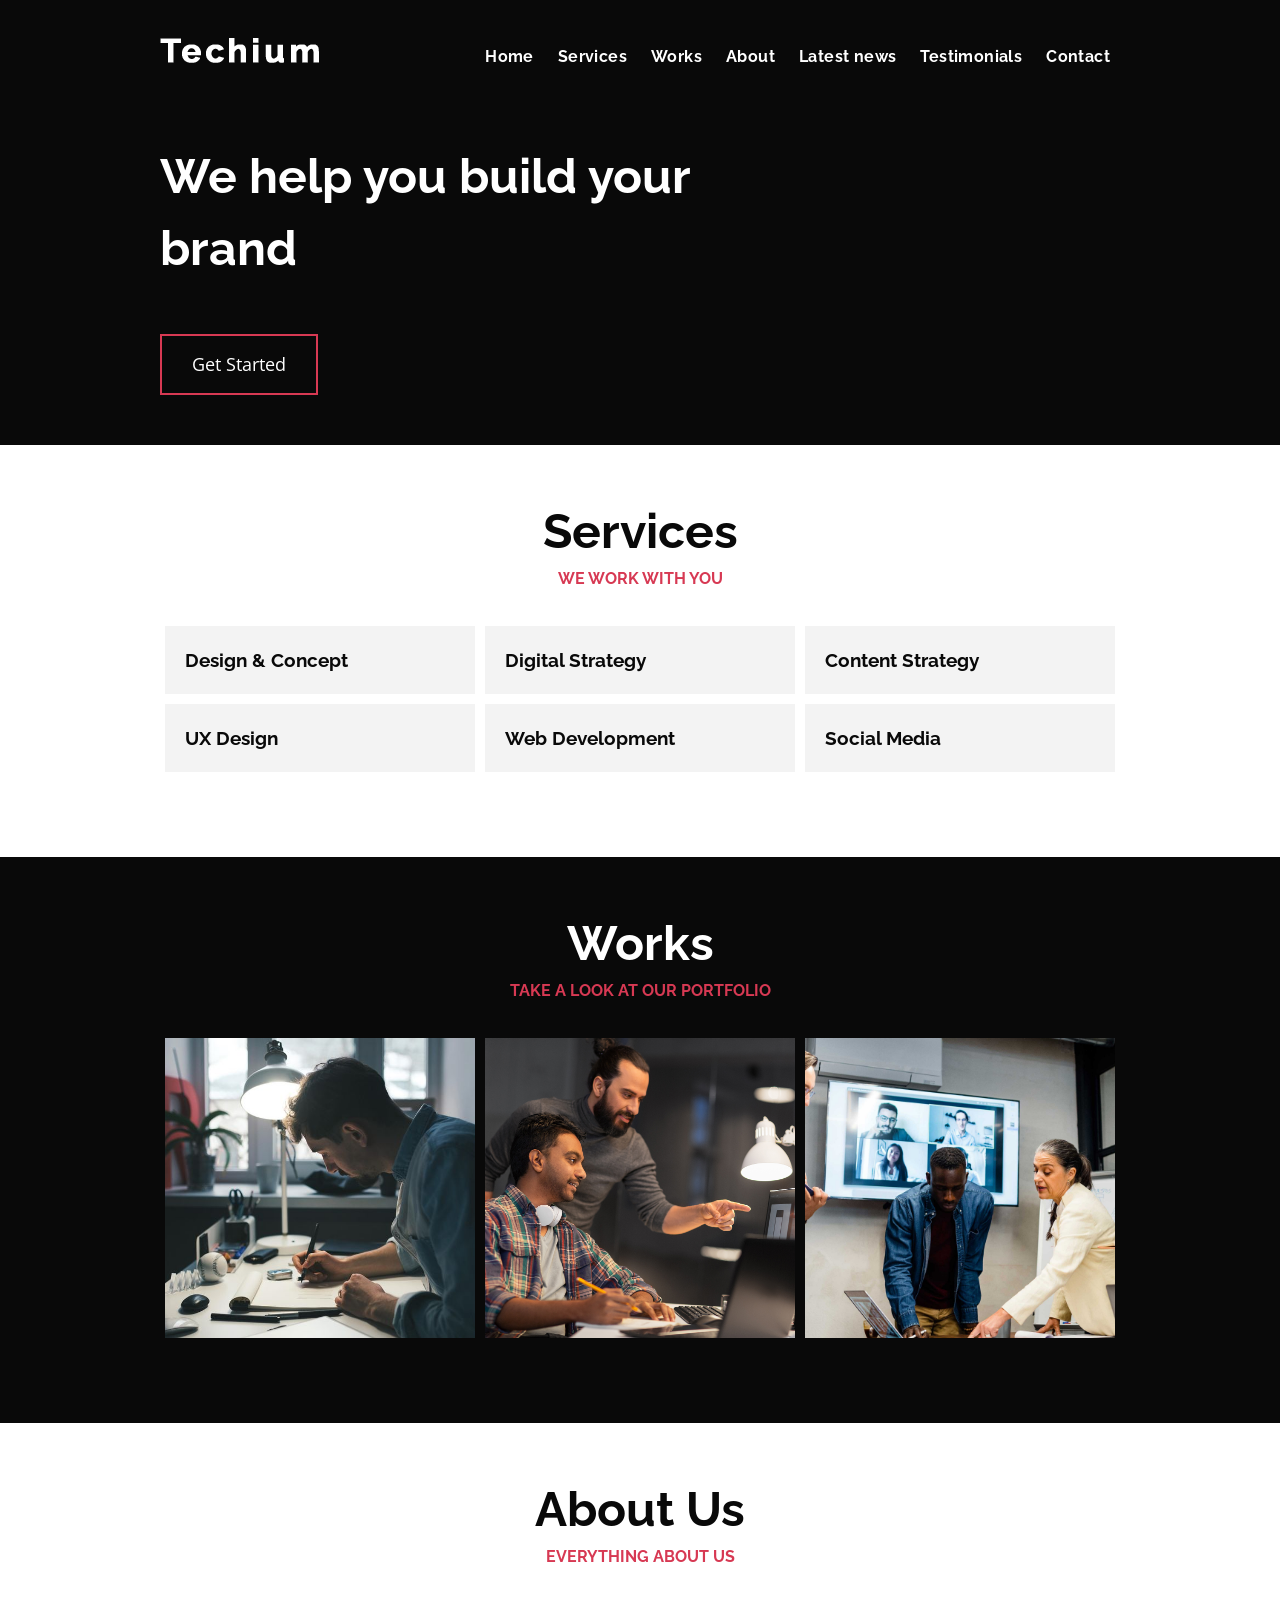
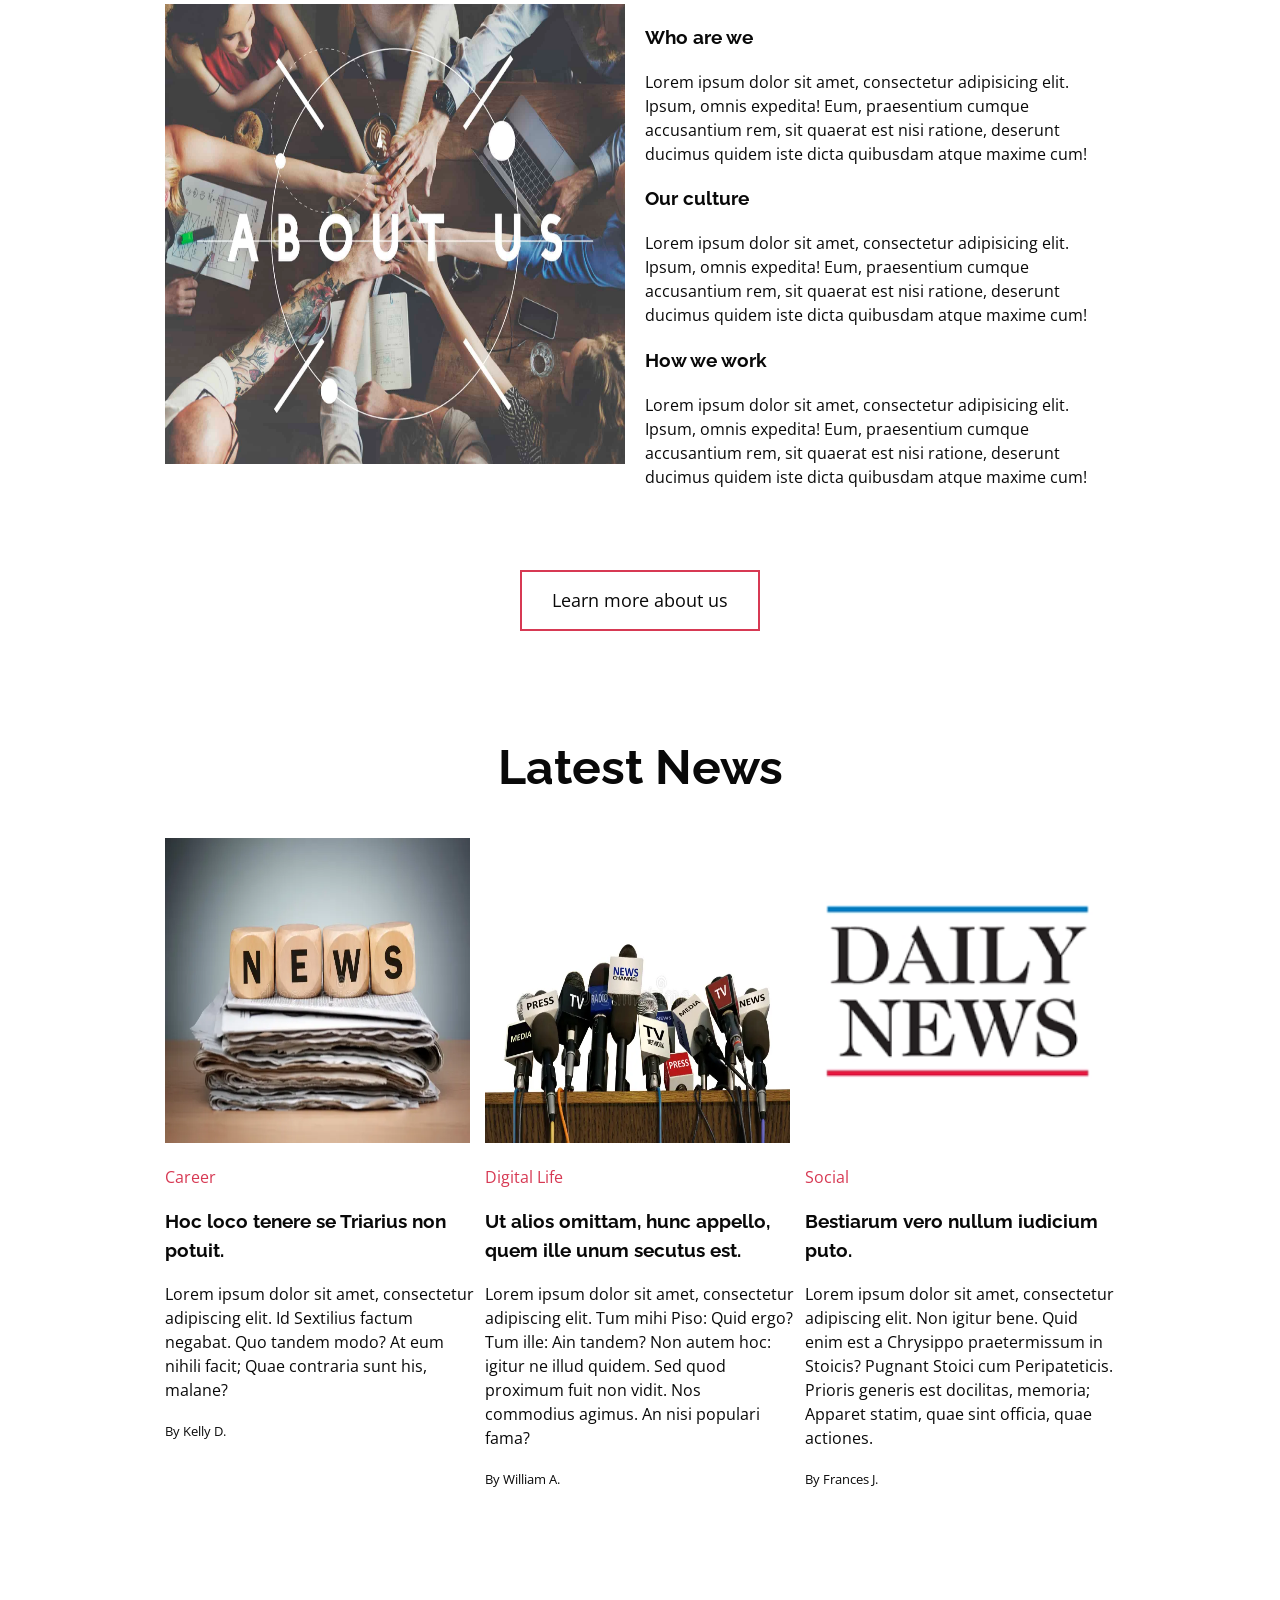
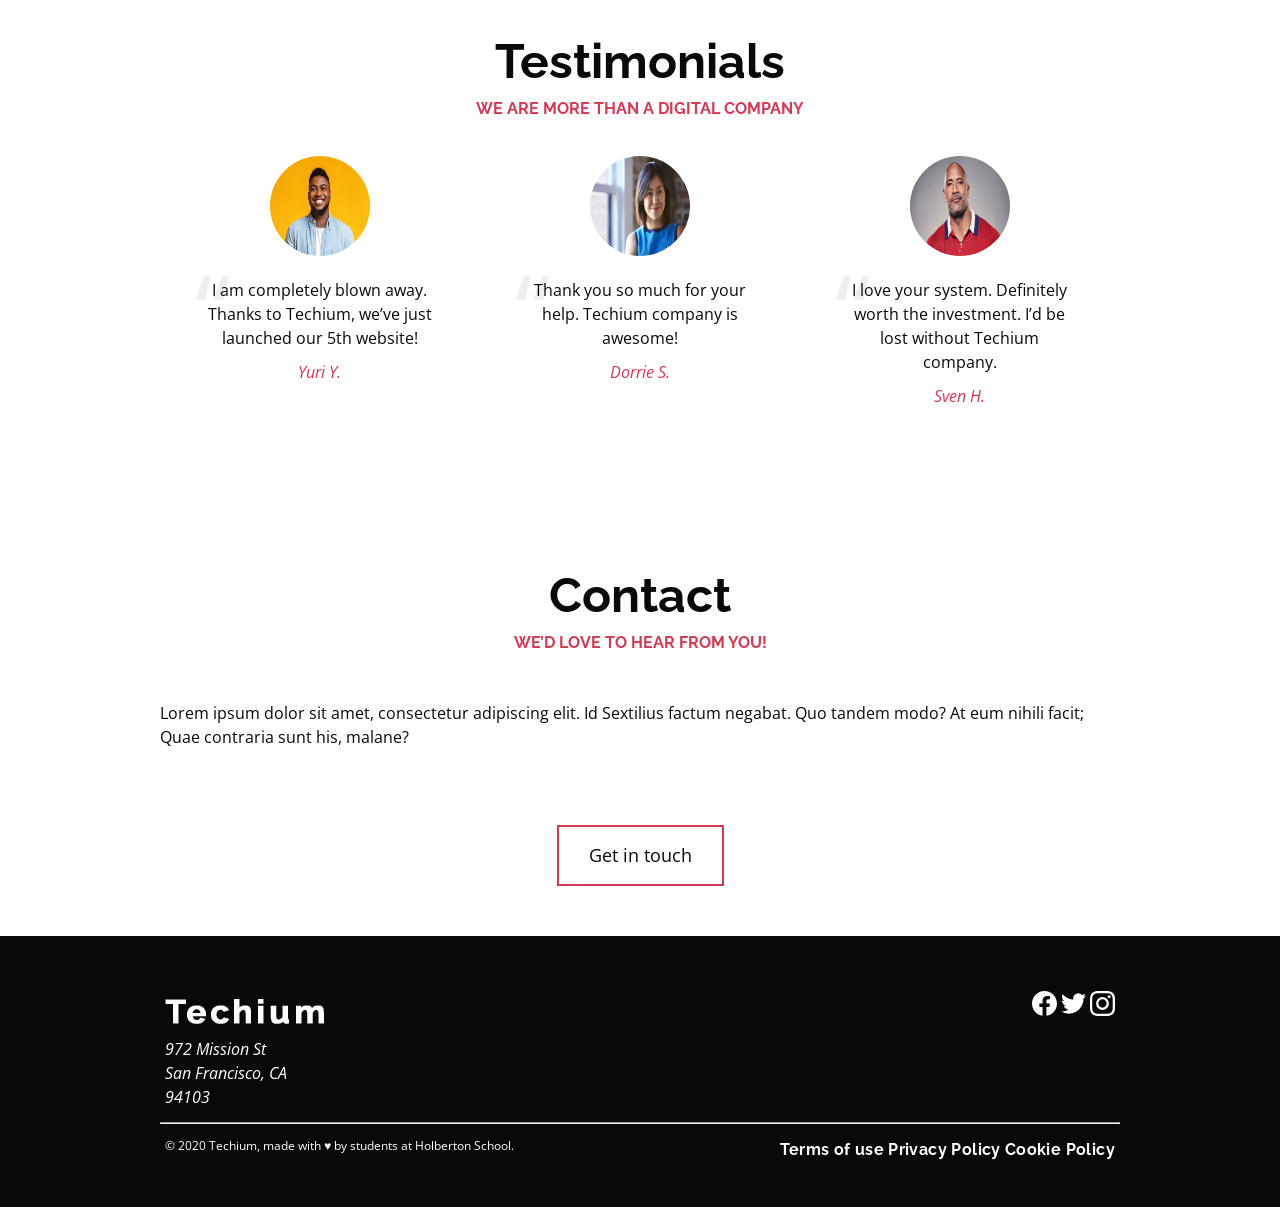
<file: 0x02-CSS_advanced/index.html>
<!DOCTYPE html>
<html lang="en" dir="ltr">
  <head>
    <meta charset="utf-8">
    <meta name="viewport" content="width=device-width, initial-scale=1, viewport-fit=cover">
    <title>Homepage - Techium</title>
    <meta name="description" content="Description of the page less than 150 characters">
    <link rel="icon" type="image/png" href="images/favicon.jpg">
    <link href="https://fonts.googleapis.com/css?family=Open+Sans:400,700|Raleway:700&display=swap" rel="stylesheet">
    <link rel='stylesheet' href='styles/32-style.css'>
  </head>
  <body>
    <!– Header –>
    <header class="header" data-section-theme="dark">
      <div class="container">
        <div class="header-logo">
          <a href="#">
            <img src="images/logo-white.png" alt="Techium logo" width="160" height="40">
          </a>
        </div>
        <nav class="navbar-menu">
          <ul class="nav">
            <li class="nav-item">
              <a href="#" class="nav-link">Home</a>
            </li>
            <li class="nav-item">
              <a href="#services" class="nav-link">Services</a>
            </li>
            <li class="nav-item">
              <a href="#works" class="nav-link">Works</a>
            </li>
            <li class="nav-item">
              <a href="#about" class="nav-link">About</a>
            </li>
            <li class="nav-item">
              <a href="#latest_news" class="nav-link">Latest news</a>
            </li>
            <li class="nav-item">
              <a href="#testimonials" class="nav-link">Testimonials</a>
            </li>
            <li class="nav-item">
              <a href="#contact" class="nav-link">Contact</a>
            </li>
          </ul>
        </nav>
      </div>
    </header>
    <!– Main –>
    <main>
      <h1 class="visually-hidden">Homepage</h1>
      <!– Hero section –>
      <section class="section-hero" data-section-theme="dark">
        <div class="container">
          <div class="section-body">
            <section class="section-inner">
              <h2 class="section-title">We help you build your brand</h2>
              <a href="#" class="button">Get Started</a>
            </section>
          </div>
        </div>
      </section>
      <!– Services section –>
      <section id="services" class="section">
        <div class="container">
          <header class="section-header">
            <h2 class="section-title">Services</h2>
            <p class="section-tagline">We work with you</p>
          </header>
          <div class="section-body">
            <ul class="row">
              <li class="col-1-3">
                <div class="card-services">
                  <h3 class="card-title"><a href="#">Design & Concept</a></h3>
                </div>
              </li>
              <li class="col-1-3">
                <div class="card-services">
                  <h3 class="card-title"><a href="#">Digital Strategy</a></h3>
                </div>
              </li>
              <li class="col-1-3">
                <div class="card-services">
                  <h3 class="card-title"><a href="#">Content Strategy</a></h3>
                </div>
              </li>
            </ul>
            <ul class="row">
              <li class="col-1-3">
                <div class="card-services">
                  <h3 class="card-title"><a href="#">UX Design</a></h3>
                </div>
              </li>
              <li class="col-1-3">
                <div class="card-services">
                  <h3 class="card-title"><a href="#">Web Development</a></h3>
                </div>
              </li>
              <li class="col-1-3">
                <div class="card-services">
                  <h3 class="card-title"><a href="#">Social Media</a></h3>
                </div>
              </li>
            </ul>
          </div>
        </div>
      </section>
      <!– Works section –>
      <section id="works" class="section" data-section-theme="dark">
        <div class="container">
          <header class="section-header">
            <h2 class="section-title">Works</h2>
            <p class="section-tagline">Take a look at our portfolio</p>
          </header>
          <div class="section-body">
            <ul class="row">
              <li class="col-1-3">
                <article class="card-work">
                  <div class="card-outer">
                    <div class="card-image">
                      <img src="images/pic-work-01.jpg" alt="">
                    </div>
                    <div class="card-inner">
                      <h3 class="card-title"><a href="#">Interior Design</a></h3>
                    </div>
                  </div>
                </article>
              </li>
              <li class="col-1-3">
                <article class="card-work">
                  <div class="card-outer">
                    <div class="card-image">
                      <img src="images/pic-work-02.jpg" alt="">
                    </div>
                    <div class="card-inner">
                      <h3 class="card-title"><a href="#">Web Development</a></h3>
                    </div>
                  </div>
                </article>
              </li>
              <li class="col-1-3">
                <article class="card-work">
                  <div class="card-outer">
                    <div class="card-image">
                      <img src="images/pic-work-03.jpg" alt="">
                    </div>
                    <div class="card-inner">
                      <h3 class="card-title"><a href="#">Personal Development</a></h3>
                    </div>
                  </div>
                </article>
              </li>
            </ul>
          </div>
        </div>
      </section>
      <!– About Us section –>
      <section id="about" class="section">
        <div class="container">
          <header class="section-header">
            <h2 class="section-title">About Us</h2>
            <p class="section-tagline">Everything about us</p>
          </header>
          <div class="section-body">
            <div class="row">
              <div class="col-1-2">
                <img src="images/pic-about-01.jpg" alt="" width="460" height="460">
              </div>
              <div class="col-1-2">
                <h3>Who are we</h3>
                <p>Lorem ipsum dolor sit amet, consectetur adipisicing elit. Ipsum, omnis expedita! Eum, praesentium cumque accusantium rem, sit quaerat est nisi ratione, deserunt ducimus quidem iste dicta quibusdam atque maxime cum!</p>
                <h3>Our culture</h3>
                <p>Lorem ipsum dolor sit amet, consectetur adipisicing elit. Ipsum, omnis expedita! Eum, praesentium cumque accusantium rem, sit quaerat est nisi ratione, deserunt ducimus quidem iste dicta quibusdam atque maxime cum!</p>
                <h3>How we work</h3>
                <p>Lorem ipsum dolor sit amet, consectetur adipisicing elit. Ipsum, omnis expedita! Eum, praesentium cumque accusantium rem, sit quaerat est nisi ratione, deserunt ducimus quidem iste dicta quibusdam atque maxime cum!</p>
              </div>
            </div>
          </div>
          <div class="section-footer">
            <a href="#" class="button">Learn more about us</a>
          </div>
        </div>
      </section>
      <!– Latest news section –>
      <section id="latest_news" class="section">
        <div class="container">
          <header class="section-header">
            <h2 class="section-title">Latest News</h2>
          </header>
          <div class="section-body">
            <ul class="row">
              <li class="col-1-3">
                <article class="card-blog">
                  <div>
                    <img src="images/pic-article-01.jpg" alt="" width="305" height="305">
                  </div>
                  <p class="card-category">Career</p>
                  <h3><a href="#">Hoc loco tenere se Triarius non potuit.</a></h3>
                  <p>Lorem ipsum dolor sit amet, consectetur adipiscing elit. Id Sextilius factum negabat. Quo tandem modo? At eum nihili facit; Quae contraria sunt his, malane?</p>
                  <small>By Kelly D.</small>
                </article>
              </li>
              <li class="col-1-3">
                <article class="card-blog">
                  <div>
                    <img src="images/pic-article-02.jpg" alt="" width="305" height="305">
                  </div>
                  <p class="card-category">Digital Life</p>
                  <h3><a href="#">Ut alios omittam, hunc appello, quem ille unum secutus est.</a></h3>
                  <p>Lorem ipsum dolor sit amet, consectetur adipiscing elit. Tum mihi Piso: Quid ergo? Tum ille: Ain tandem? Non autem hoc: igitur ne illud quidem. Sed quod proximum fuit non vidit. Nos commodius agimus. An nisi populari fama?</p>
                  <small>By William A.</small>
                </article>
              </li>
              <li class="col-1-3">
                <article class="card-blog">
                  <div>
                    <img src="images/pic-article-03.jpg" alt="" width="305" height="305">
                  </div>
                  <p class="card-category">Social</p>
                  <h3><a href="#">Bestiarum vero nullum iudicium puto.</a></h3>
                  <p>Lorem ipsum dolor sit amet, consectetur adipiscing elit. Non igitur bene. Quid enim est a Chrysippo praetermissum in Stoicis? Pugnant Stoici cum Peripateticis. Prioris generis est docilitas, memoria; Apparet statim, quae sint officia, quae actiones.</p>
                  <small>By Frances J.</small>
                </article>
              </li>
            </ul>
          </div>
        </div>
      </section>
      <!- Testimonials section ->
      <section id="testimonials" class="section">
        <div class="container">
          <header class="section-header">
            <h2 class="section-title">Testimonials</h2>
            <p class="section-tagline">We are more than a digital company</p>
          </header>
          <div class="section-body">
            <ul class="row">
              <li class="col-1-3">
                <article class="card-testimonial">
                  <img src="images/pic-person-01.jpg" alt="Yuri Y. avatar" width="100" height="100" class="card-avatar">
                  <blockquote class="card-quote">
                    <p>I am completely blown away. Thanks to Techium, we’ve just launched our 5th website!
                      <cite>Yuri Y.</cite>
                    </p>
                  </blockquote>
                </article>
              </li>
              <li class="col-1-3">
                <article class="card-testimonial">
                  <img src="images/pic-person-02.jpg" alt="Dorrie S. avatar" width="100" height="100" class="card-avatar">
                  <blockquote class="card-quote">
                    <p>Thank you so much for your help. Techium company is awesome!
                      <cite>Dorrie S.</cite>
                    </p>
                  </blockquote>
                </article>
              </li>
              <li class="col-1-3">
                <article class="card-testimonial">
                  <img src="images/pic-person-03.jpg" alt="Sven H. avatar" width="100" height="100" class="card-avatar">
                  <blockquote class="card-quote">
                    <p>I love your system. Definitely worth the investment. I’d be lost without Techium company.
                      <cite>Sven H.</cite>
                    </p>
                  </blockquote>
                </article>
              </li>
            </ul>
          </div>
        </div>
      </section>
      <!– Contact section –>
      <section id="contact" class="section">
        <div class="container">
          <header class="section-header">
            <h2 class="section-title">Contact</h2>
            <p class="section-tagline">We’d love to hear from you!</p>
          </header>
          <div class="section-body">
            <p>Lorem ipsum dolor sit amet, consectetur adipiscing elit. Id Sextilius factum negabat. Quo tandem modo? At eum nihili facit; Quae contraria sunt his, malane?</p>
          </div>
          <div class="section-footer">
            <a href="#" class="button">Get in touch</a>
          </div>
        </div>
      </section>
            </main>
    <!– Footer –>
    <footer class="footer" data-section-theme="dark">
      <div  class="container">
        <div class="row">
          <div class="col-1-2">
            <img src="images/logo-white.png" alt="Techium logo" width="160" height="40">
            <address class="footer-address">
              972 Mission St<br>
              San Francisco, CA<br>
              94103
            </address>
          </div>
          <div class="col-1-2">
            <ul class="social nav">
              <li class="social-item nav-item">
                <a href="https://www.facebook.com/HolbertonSchool/" class="social-link">
                  <svg viewbox="0 0 24 24" xmlns="http://www.w3.org/2000/svg" width="25" height="25">
                    <title>
                      Facebook icon
                    </title>
                    <path d="M23.998 12c0-6.628-5.372-12-11.999-12C5.372 0 0 5.372 0 12c0 5.988 4.388 10.952 10.124 11.852v-8.384H7.078v-3.469h3.046V9.356c0-3.008 1.792-4.669 4.532-4.669 1.313 0 2.686.234 2.686.234v2.953H15.83c-1.49 0-1.955.925-1.955 1.874V12h3.328l-.532 3.469h-2.796v8.384c5.736-.9 10.124-5.864 10.124-11.853z"/>
                  </svg>
                </a>
              </li>
              <li class="social-item nav-item">
                <a href="https://twitter.com/holbertonschool" class="social-link">
                  <svg viewbox="0 0 24 24" xmlns="http://www.w3.org/2000/svg" width="25" height="25">
                    <title>
                      Twitter icon
                    </title>
                    <path d="M23.954 4.569a10 10 0 0 1-2.825.775 4.958 4.958 0 0 0 2.163-2.723c-.951.555-2.005.959-3.127 1.184a4.92 4.92 0 0 0-8.384 4.482C7.691 8.094 4.066 6.13 1.64 3.161a4.822 4.822 0 0 0-.666 2.475c0 1.71.87 3.213 2.188 4.096a4.904 4.904 0 0 1-2.228-.616v.061a4.923 4.923 0 0 0 3.946 4.827 4.996 4.996 0 0 1-2.212.085 4.937 4.937 0 0 0 4.604 3.417 9.868 9.868 0 0 1-6.102 2.105c-.39 0-.779-.023-1.17-.067a13.995 13.995 0 0 0 7.557 2.209c9.054 0 13.999-7.496 13.999-13.986 0-.209 0-.42-.015-.63a9.936 9.936 0 0 0 2.46-2.548l-.047-.02z"/>
                  </svg>
                </a>
              </li>
              <li class="social-item nav-item">
                <a href="https://www.instagram.com/holbertonschool/" class="social-link">
                  <svg viewbox="0 0 24 24" xmlns="http://www.w3.org/2000/svg" width="25" height="25">
                    <title>
                      Instagram icon
                    </title>
                    <path d="M12 0C8.74 0 8.333.015 7.053.072 5.775.132 4.905.333 4.14.63c-.789.306-1.459.717-2.126 1.384S.935 3.35.63 4.14C.333 4.905.131 5.775.072 7.053.012 8.333 0 8.74 0 12s.015 3.667.072 4.947c.06 1.277.261 2.148.558 2.913a5.885 5.885 0 0 0 1.384 2.126A5.868 5.868 0 0 0 4.14 23.37c.766.296 1.636.499 2.913.558C8.333 23.988 8.74 24 12 24s3.667-.015 4.947-.072c1.277-.06 2.148-.262 2.913-.558a5.898 5.898 0 0 0 2.126-1.384 5.86 5.86 0 0 0 1.384-2.126c.296-.765.499-1.636.558-2.913.06-1.28.072-1.687.072-4.947s-.015-3.667-.072-4.947c-.06-1.277-.262-2.149-.558-2.913a5.89 5.89 0 0 0-1.384-2.126A5.847 5.847 0 0 0 19.86.63c-.765-.297-1.636-.499-2.913-.558C15.667.012 15.26 0 12 0zm0 2.16c3.203 0 3.585.016 4.85.071 1.17.055 1.805.249 2.227.415.562.217.96.477 1.382.896.419.42.679.819.896 1.381.164.422.36 1.057.413 2.227.057 1.266.07 1.646.07 4.85s-.015 3.585-.074 4.85c-.061 1.17-.256 1.805-.421 2.227a3.81 3.81 0 0 1-.899 1.382 3.744 3.744 0 0 1-1.38.896c-.42.164-1.065.36-2.235.413-1.274.057-1.649.07-4.859.07-3.211 0-3.586-.015-4.859-.074-1.171-.061-1.816-.256-2.236-.421a3.716 3.716 0 0 1-1.379-.899 3.644 3.644 0 0 1-.9-1.38c-.165-.42-.359-1.065-.42-2.235-.045-1.26-.061-1.649-.061-4.844 0-3.196.016-3.586.061-4.861.061-1.17.255-1.814.42-2.234.21-.57.479-.96.9-1.381.419-.419.81-.689 1.379-.898.42-.166 1.051-.361 2.221-.421 1.275-.045 1.65-.06 4.859-.06l.045.03zm0 3.678a6.162 6.162 0 1 0 0 12.324 6.162 6.162 0 1 0 0-12.324zM12 16c-2.21 0-4-1.79-4-4s1.79-4 4-4 4 1.79 4 4-1.79 4-4 4zm7.846-10.405a1.441 1.441 0 0 1-2.88 0 1.44 1.44 0 0 1 2.88 0z"/>
                  </svg>
                </a>
              </li>
            </ul>
          </div>
        </div>
        <hr>
        <div class="row">
          <div class="col-1-2">
            <p class="footer-copyright">© 2020 Techium, made with ♥ by students at Holberton School.</p>
          </div>
          <div class="col-1-2">
            <ul class="footer-nav nav">
              <li class="footer-nav-item nav-item">
                <a href="#" class="footer-nav-link">Terms of use</a>
              </li>
              <li class="footer-nav-item nav-item">
                <a href="#" class="footer-nav-link">Privacy Policy</a>
              </li>
              <li class="footer-nav-item nav-item">
                <a href="#" class="footer-nav-link">Cookie Policy</a>
              </li>
            </ul>
          </div>
        </div>
      </div>
    </footer>
  </body>
</html>
</file>
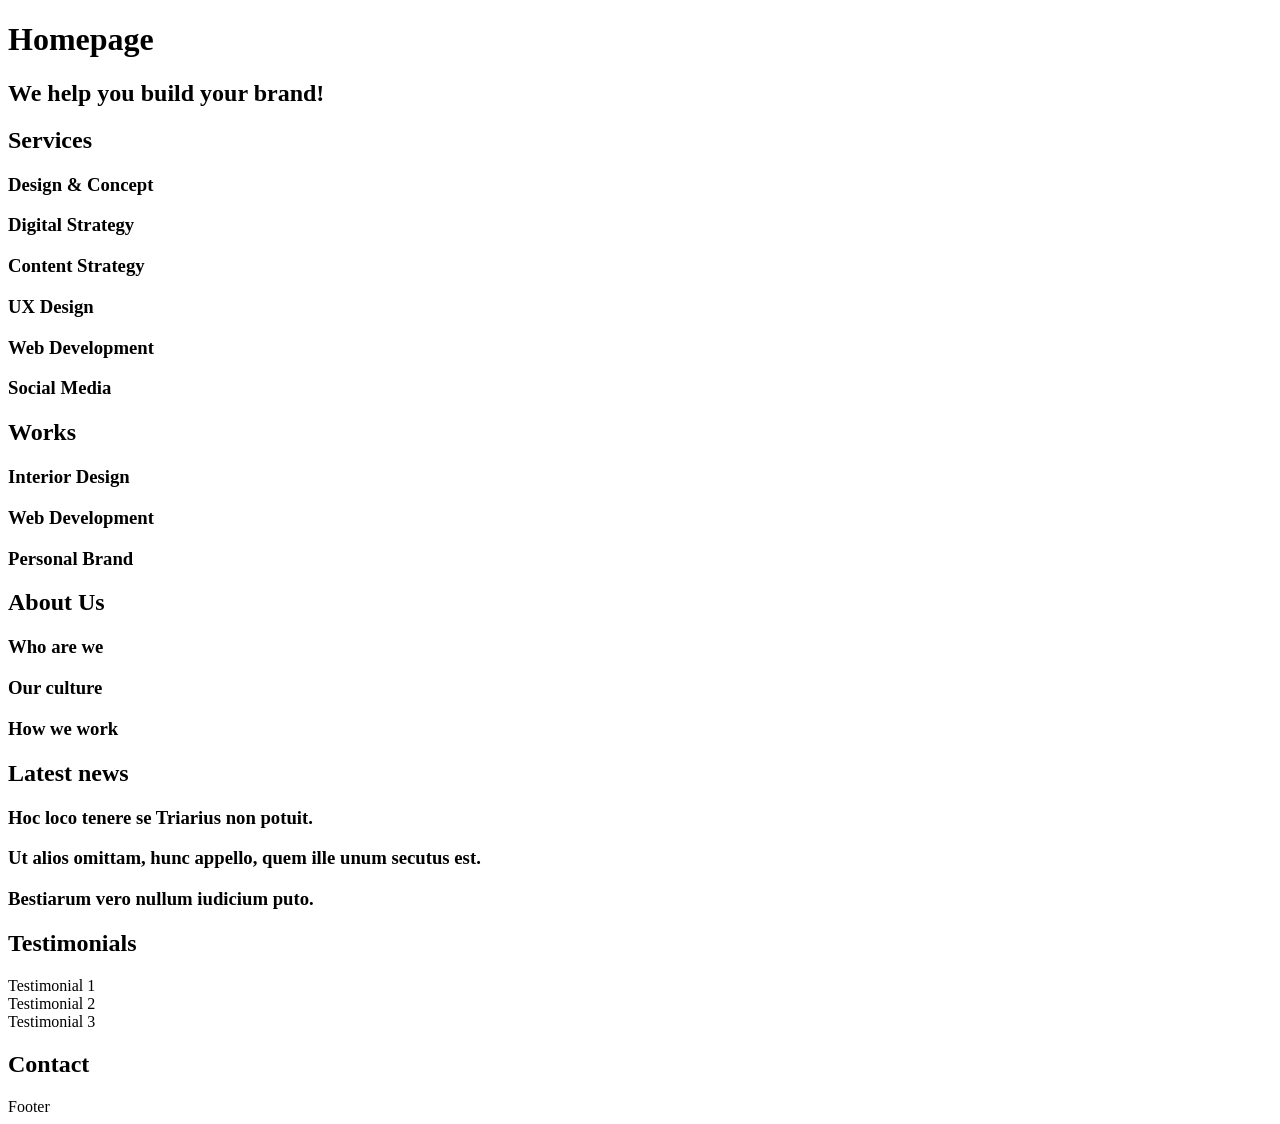
<file: 0x00-html_advanced/10-index.html>
<!DOCTYPE html>
<html lang="en" dir="ltr">
<head>
  <meta charset="UTF-8">
  <meta name="viewport" content="width=device-width, initial-scale=1.0 viewport-fit=cover">
  <title>Homepage - Techium</title>
  <meta name="description" content="Techium is a digital agency">
  <link rel="icon" type="image/x-icon" href="./favicon.ico">
  <link rel="icon" type="image/png" href="./favicon.png">
</head>
<body>
<header>
  <nav></nav>
</header>
<main>
  <h1>Homepage</h1>
  <section>
    <h2>We help you build your brand!</h2>
  </section>
  <section>
    <h2>Services</h2>
    <h3>Design & Concept</h3>
    <h3>Digital Strategy</h3>
    <h3>Content Strategy</h3>
    <h3>UX Design</h3>
    <h3>Web Development</h3>
    <h3>Social Media</h3>
  </section>
  <section>
    <h2>Works</h2>
    <article>
      <h3>Interior Design</h3>
    </article>
    <article>
      <h3>Web Development</h3>
    </article>
    <article>
      <h3>Personal Brand</h3>
    </article>
  </section>
  <section>
    <h2>About Us</h2>
    <h3>Who are we</h3>
    <h3>Our culture</h3>
    <h3>How we work</h3>
  </section>
  <section>
    <h2>Latest news</h2>
    <article>
      <h3>Hoc loco tenere se Triarius non potuit.</h3>
    </article>
    <article>
      <h3>Ut alios omittam, hunc appello, quem ille unum secutus est.</h3>
    </article>
    <article>
      <h3>Bestiarum vero nullum iudicium puto.</h3>
    </article>
  </section>
  <section>
    <h2>Testimonials</h2>
    <article>Testimonial 1</article>
    <article>Testimonial 2</article>
    <article>Testimonial 3</article>
  </section>
  <section>
    <h2>Contact</h2>
  </section>
</main>
<footer>Footer</footer>
</body>
</html>
</file>
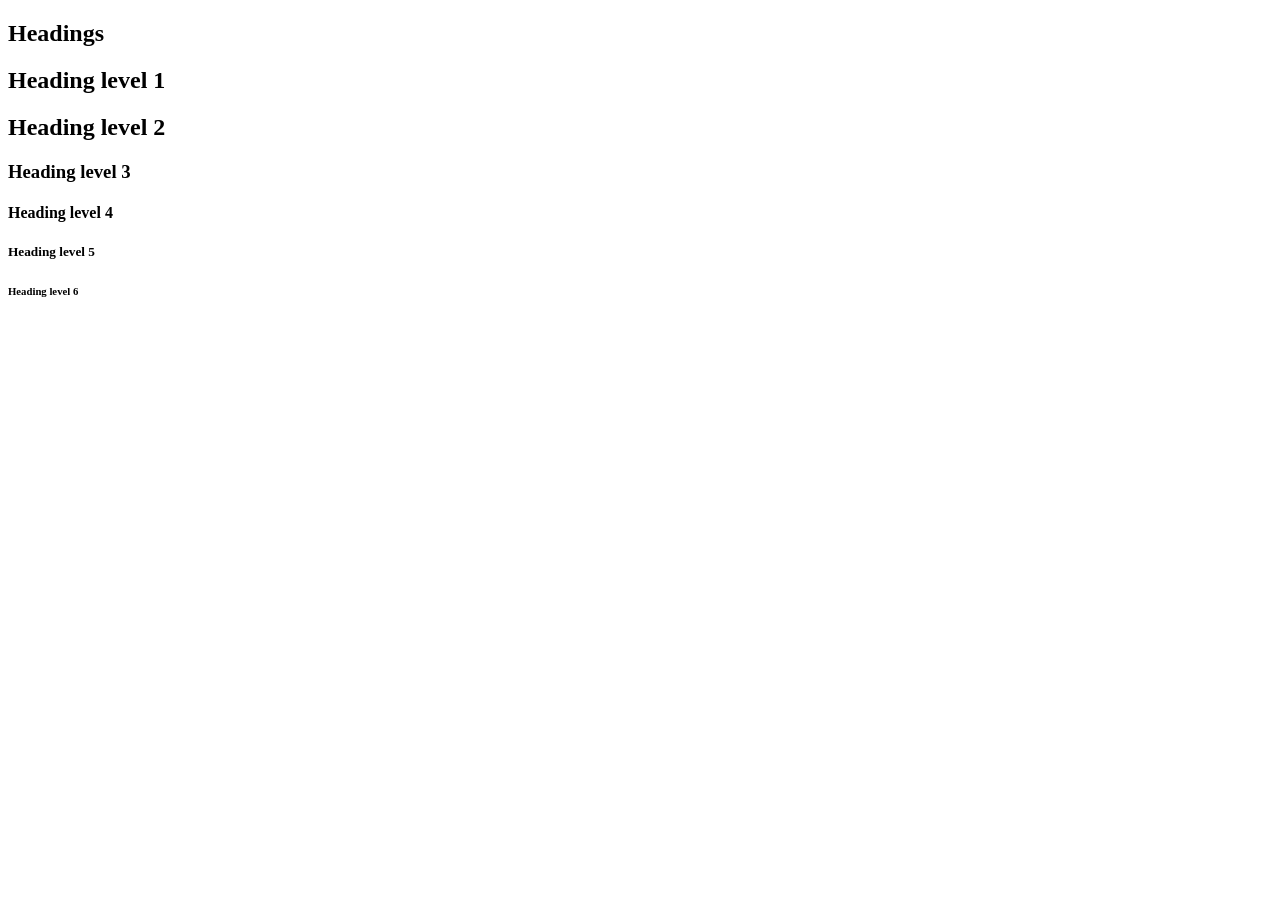
<file: 0x00-html_advanced/11-styleguide.html>
<!DOCTYPE html>
<html lang="en" dir="ltr">
<head>
  <meta charset="UTF-8">
  <meta name="viewport" content="width=device-width, initial-scale=1.0 viewport-fit=cover">
  <title>Styleguide - Techium</title>
  <meta name="description" content="Techium is a digital agency">
  <link rel="icon" type="image/x-icon" href="./favicon.ico">
  <link rel="icon" type="image/png" href="./favicon.png">
</head>
<body>
<header></header>
<main>
  <section>
    <header>
      <h2>Headings</h2>
    </header>
    <h1>Heading level 1</h1>
    <h2>Heading level 2</h2>
    <h3>Heading level 3</h3>
    <h4>Heading level 4</h4>
    <h5>Heading level 5</h5>
    <h6>Heading level 6</h6>
  </section>
</main>
<footer></footer>
</body>
</html>
</file>
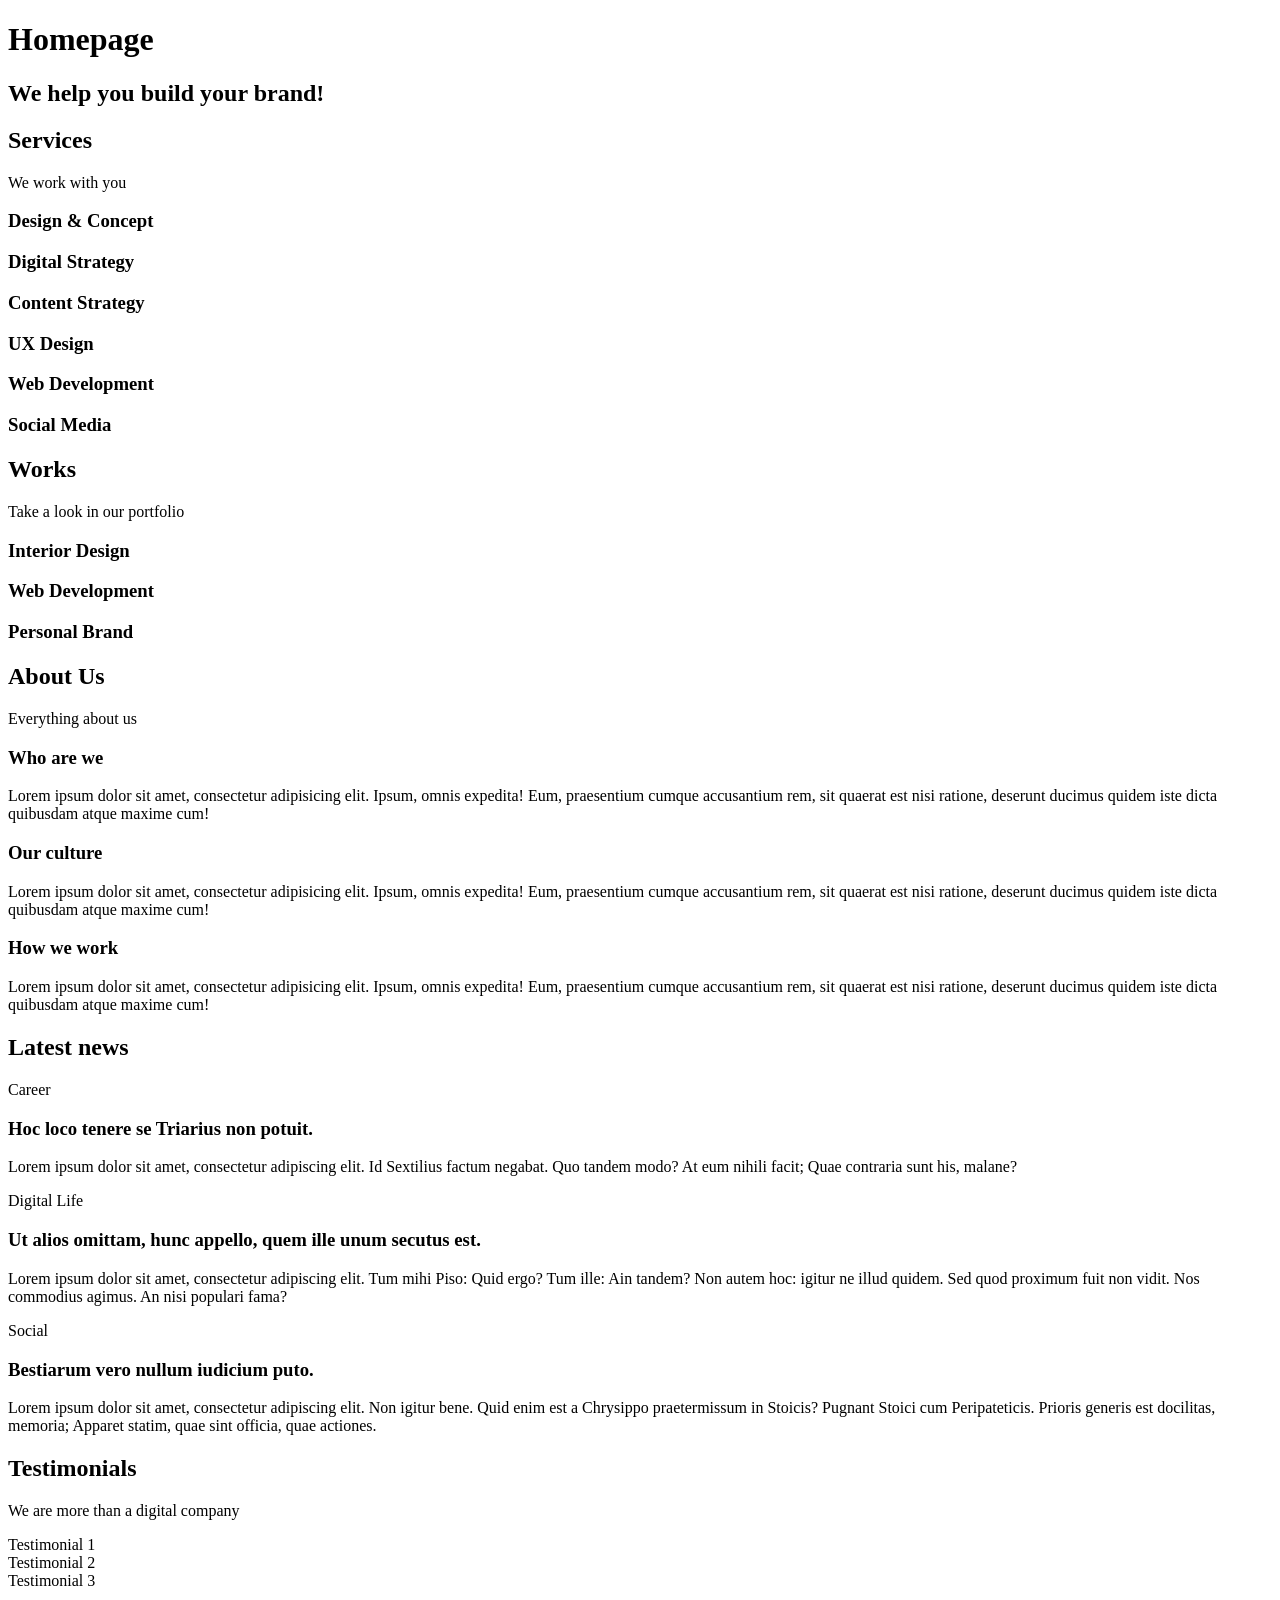
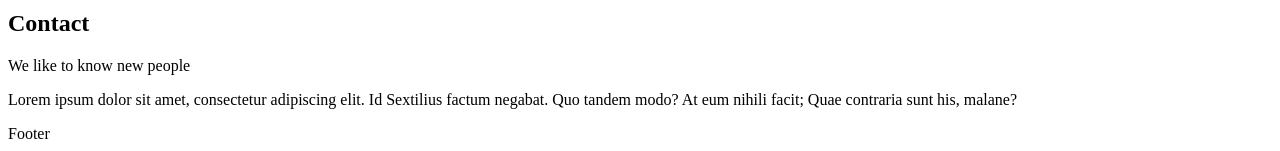
<file: 0x00-html_advanced/12-index.html>
<!DOCTYPE html>
<html lang="en" dir="ltr">
<head>
  <meta charset="UTF-8">
  <meta name="viewport" content="width=device-width, initial-scale=1.0 viewport-fit=cover">
  <title>Homepage - Techium</title>
  <meta name="description" content="Techium is a digital agency">
  <link rel="icon" type="image/x-icon" href="./favicon.ico">
  <link rel="icon" type="image/png" href="./favicon.png">
</head>
<body>
<header>
  <nav></nav>
</header>
<main>
  <h1>Homepage</h1>
  <section>
    <h2>We help you build your brand!</h2>
  </section>
  <section>
    <h2>Services</h2>
    <p>We work with you</p>
    <h3>Design & Concept</h3>
    <h3>Digital Strategy</h3>
    <h3>Content Strategy</h3>
    <h3>UX Design</h3>
    <h3>Web Development</h3>
    <h3>Social Media</h3>
  </section>
  <section>
    <h2>Works</h2>
    <p>Take a look in our portfolio</p>
    <article>
      <h3>Interior Design</h3>
    </article>
    <article>
      <h3>Web Development</h3>
    </article>
    <article>
      <h3>Personal Brand</h3>
    </article>
  </section>
  <section>
    <h2>About Us</h2>
    <p>Everything about us</p>
    <h3>Who are we</h3>
    <p>Lorem ipsum dolor sit amet, consectetur adipisicing elit. Ipsum, omnis expedita! Eum, praesentium cumque accusantium rem, sit quaerat est nisi ratione, deserunt ducimus quidem iste dicta quibusdam atque maxime cum!</p>
    <h3>Our culture</h3>
    <p>Lorem ipsum dolor sit amet, consectetur adipisicing elit. Ipsum, omnis expedita! Eum, praesentium cumque accusantium rem, sit quaerat est nisi ratione, deserunt ducimus quidem iste dicta quibusdam atque maxime cum!</p>
    <h3>How we work</h3>
    <p>Lorem ipsum dolor sit amet, consectetur adipisicing elit. Ipsum, omnis expedita! Eum, praesentium cumque accusantium rem, sit quaerat est nisi ratione, deserunt ducimus quidem iste dicta quibusdam atque maxime cum!</p>
  </section>
  <section>
    <h2>Latest news</h2>
    <article>
      <p>Career</p>
      <h3>Hoc loco tenere se Triarius non potuit.</h3>
      <p>Lorem ipsum dolor sit amet, consectetur adipiscing elit. Id Sextilius factum negabat. Quo tandem modo? At eum nihili facit; Quae contraria sunt his, malane?</p>
    </article>
    <article>
      <p>Digital Life</p>
      <h3>Ut alios omittam, hunc appello, quem ille unum secutus est.</h3>
      <p>Lorem ipsum dolor sit amet, consectetur adipiscing elit. Tum mihi Piso: Quid ergo? Tum ille: Ain tandem? Non autem hoc: igitur ne illud quidem. Sed quod proximum fuit non vidit. Nos commodius agimus. An nisi populari fama?</p>
    </article>
    <article>
      <p>Social</p>
      <h3>Bestiarum vero nullum iudicium puto.</h3>
      <p>Lorem ipsum dolor sit amet, consectetur adipiscing elit. Non igitur bene. Quid enim est a Chrysippo praetermissum in Stoicis? Pugnant Stoici cum Peripateticis. Prioris generis est docilitas, memoria; Apparet statim, quae sint officia, quae actiones.</p>
    </article>
  </section>
  <section>
    <h2>Testimonials</h2>
    <p>We are more than a digital company</p>
    <article>Testimonial 1</article>
    <article>Testimonial 2</article>
    <article>Testimonial 3</article>
  </section>
  <section>
    <h2>Contact</h2>
    <p>We like to know new people</p>
    <p>Lorem ipsum dolor sit amet, consectetur adipiscing elit. Id Sextilius factum negabat. Quo tandem modo? At eum nihili facit; Quae contraria sunt his, malane?</p>
  </section>
</main>
<footer>Footer</footer>
</body>
</html>
</file>
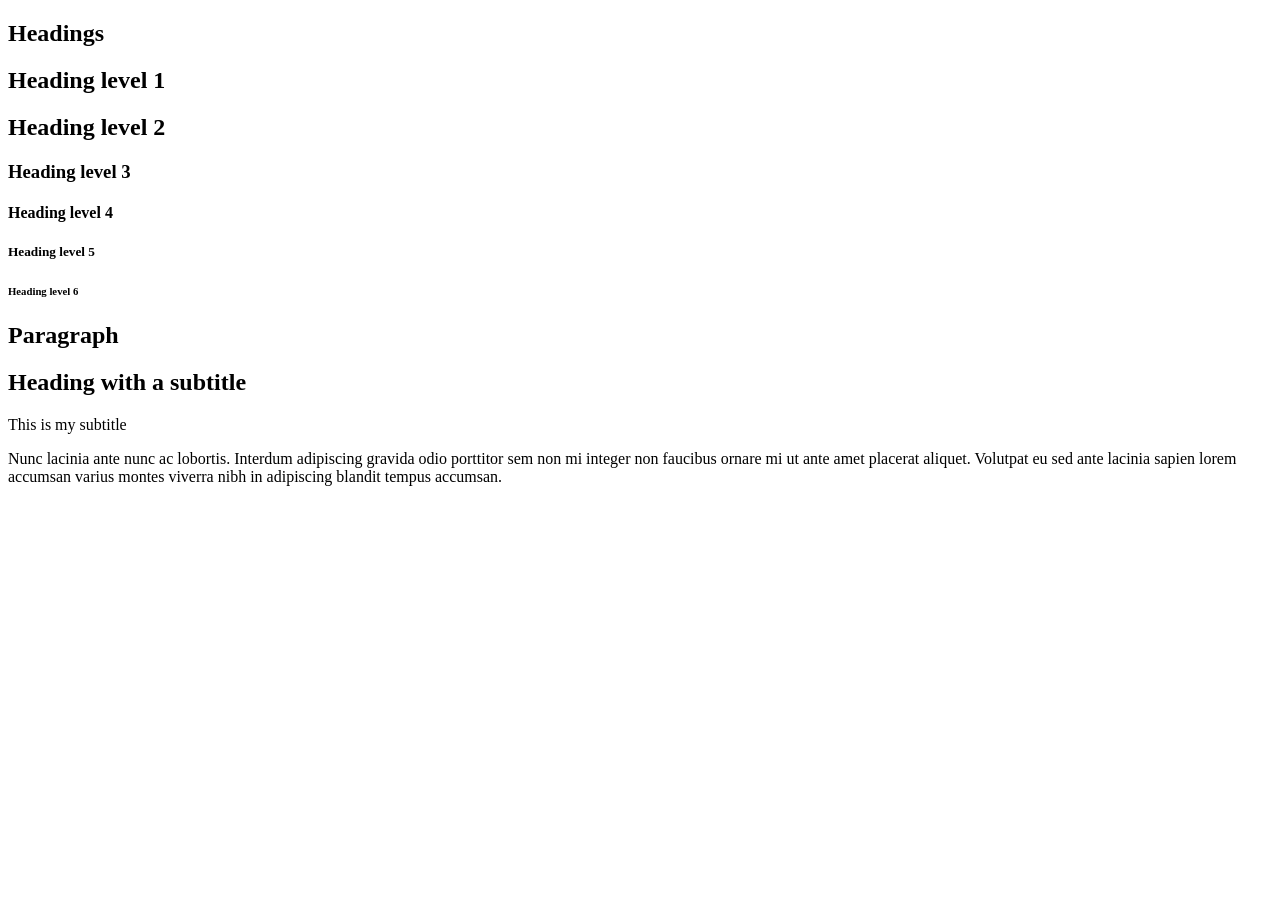
<file: 0x00-html_advanced/13-styleguide.html>
<!DOCTYPE html>
<html lang="en" dir="ltr">
<head>
  <meta charset="UTF-8">
  <meta name="viewport" content="width=device-width, initial-scale=1.0 viewport-fit=cover">
  <title>Styleguide - Techium</title>
  <meta name="description" content="Techium is a digital agency">
  <link rel="icon" type="image/x-icon" href="./favicon.ico">
  <link rel="icon" type="image/png" href="./favicon.png">
</head>
<body>
<header></header>
<main>
  <section>
    <header>
      <h2>Headings</h2>
    </header>
    <h1>Heading level 1</h1>
    <h2>Heading level 2</h2>
    <h3>Heading level 3</h3>
    <h4>Heading level 4</h4>
    <h5>Heading level 5</h5>
    <h6>Heading level 6</h6>
  </section>
  <section>
    <header>
      <h2>Paragraph</h2>
    </header>
    <h2>Heading with a subtitle</h2>
    <p>This is my subtitle</p>
    <p>Nunc lacinia ante nunc ac lobortis. Interdum adipiscing gravida odio porttitor sem non mi integer non faucibus ornare mi ut ante amet placerat aliquet. Volutpat eu sed ante lacinia sapien lorem accumsan varius montes viverra nibh in adipiscing blandit tempus accumsan.</p>
  </section>
</main>
<footer></footer>
</body>
</html>
</file>
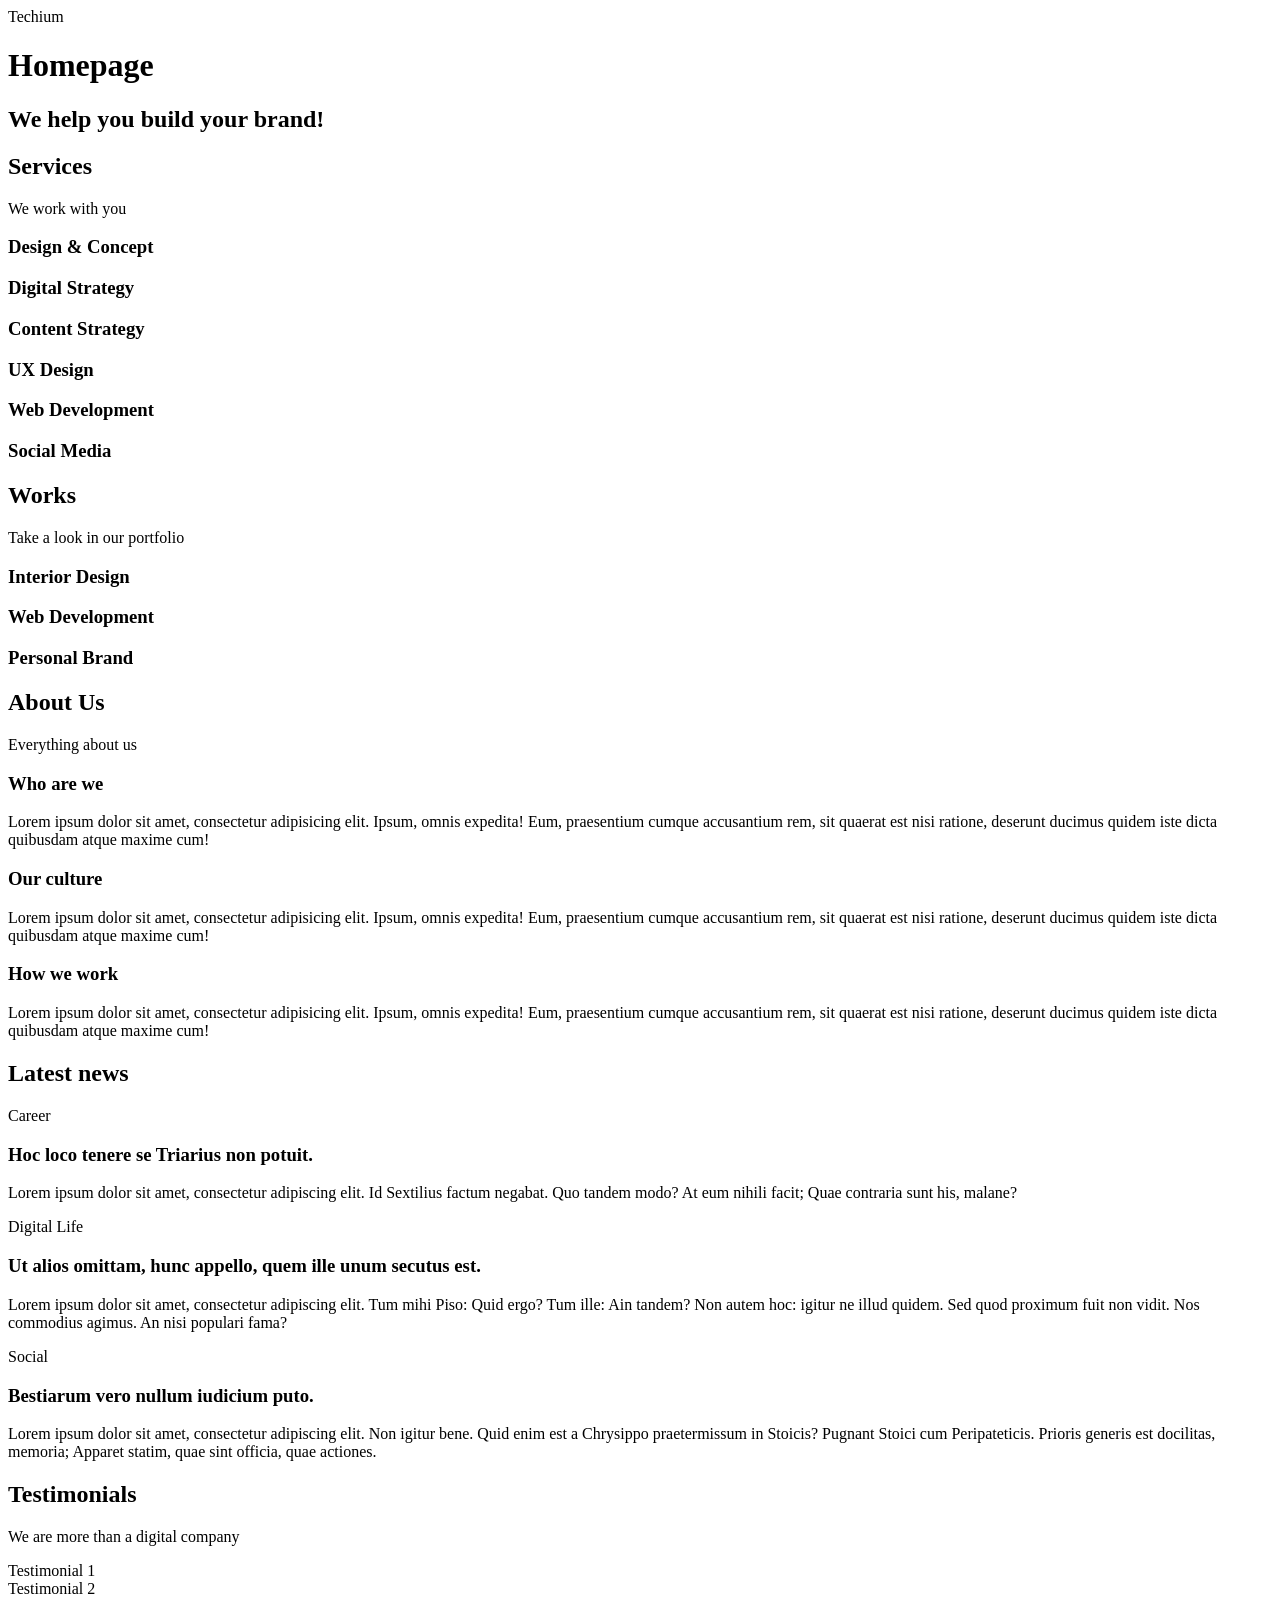
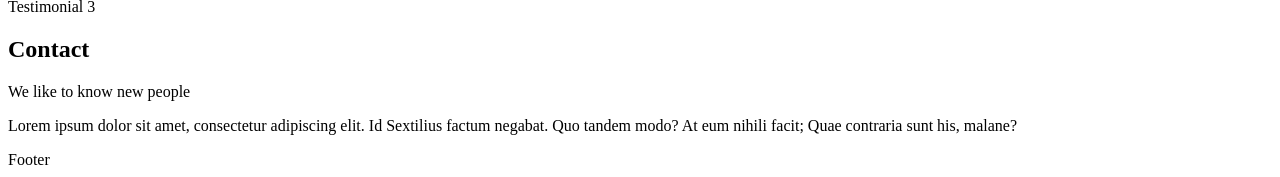
<file: 0x00-html_advanced/14-index.html>
<!DOCTYPE html>
<html lang="en" dir="ltr">
<head>
  <meta charset="UTF-8">
  <meta name="viewport" content="width=device-width, initial-scale=1.0 viewport-fit=cover">
  <title>Homepage - Techium</title>
  <meta name="description" content="Techium is a digital agency">
  <link rel="icon" type="image/x-icon" href="./favicon.ico">
  <link rel="icon" type="image/png" href="./favicon.png">
</head>
<body>
<header>
  <span>Techium</span>
  <nav></nav>
</header>
<main>
  <h1>Homepage</h1>
  <section>
    <h2>We help you build your brand!</h2>
  </section>
  <section>
    <h2>Services</h2>
    <p>We work with you</p>
    <h3>Design & Concept</h3>
    <h3>Digital Strategy</h3>
    <h3>Content Strategy</h3>
    <h3>UX Design</h3>
    <h3>Web Development</h3>
    <h3>Social Media</h3>
  </section>
  <section>
    <h2>Works</h2>
    <p>Take a look in our portfolio</p>
    <article>
      <h3>Interior Design</h3>
    </article>
    <article>
      <h3>Web Development</h3>
    </article>
    <article>
      <h3>Personal Brand</h3>
    </article>
  </section>
  <section>
    <h2>About Us</h2>
    <p>Everything about us</p>
    <h3>Who are we</h3>
    <p>Lorem ipsum dolor sit amet, consectetur adipisicing elit. Ipsum, omnis expedita! Eum, praesentium cumque accusantium rem, sit quaerat est nisi ratione, deserunt ducimus quidem iste dicta quibusdam atque maxime cum!</p>
    <h3>Our culture</h3>
    <p>Lorem ipsum dolor sit amet, consectetur adipisicing elit. Ipsum, omnis expedita! Eum, praesentium cumque accusantium rem, sit quaerat est nisi ratione, deserunt ducimus quidem iste dicta quibusdam atque maxime cum!</p>
    <h3>How we work</h3>
    <p>Lorem ipsum dolor sit amet, consectetur adipisicing elit. Ipsum, omnis expedita! Eum, praesentium cumque accusantium rem, sit quaerat est nisi ratione, deserunt ducimus quidem iste dicta quibusdam atque maxime cum!</p>
  </section>
  <section>
    <h2>Latest news</h2>
    <article>
      <p>Career</p>
      <h3>Hoc loco tenere se Triarius non potuit.</h3>
      <p>Lorem ipsum dolor sit amet, consectetur adipiscing elit. Id Sextilius factum negabat. Quo tandem modo? At eum nihili facit; Quae contraria sunt his, malane?</p>
    </article>
    <article>
      <p>Digital Life</p>
      <h3>Ut alios omittam, hunc appello, quem ille unum secutus est.</h3>
      <p>Lorem ipsum dolor sit amet, consectetur adipiscing elit. Tum mihi Piso: Quid ergo? Tum ille: Ain tandem? Non autem hoc: igitur ne illud quidem. Sed quod proximum fuit non vidit. Nos commodius agimus. An nisi populari fama?</p>
    </article>
    <article>
      <p>Social</p>
      <h3>Bestiarum vero nullum iudicium puto.</h3>
      <p>Lorem ipsum dolor sit amet, consectetur adipiscing elit. Non igitur bene. Quid enim est a Chrysippo praetermissum in Stoicis? Pugnant Stoici cum Peripateticis. Prioris generis est docilitas, memoria; Apparet statim, quae sint officia, quae actiones.</p>
    </article>
  </section>
  <section>
    <h2>Testimonials</h2>
    <p>We are more than a digital company</p>
    <article>Testimonial 1</article>
    <article>Testimonial 2</article>
    <article>Testimonial 3</article>
  </section>
  <section>
    <h2>Contact</h2>
    <p>We like to know new people</p>
    <p>Lorem ipsum dolor sit amet, consectetur adipiscing elit. Id Sextilius factum negabat. Quo tandem modo? At eum nihili facit; Quae contraria sunt his, malane?</p>
  </section>
</main>
<footer>Footer</footer>
</body>
</html>
</file>
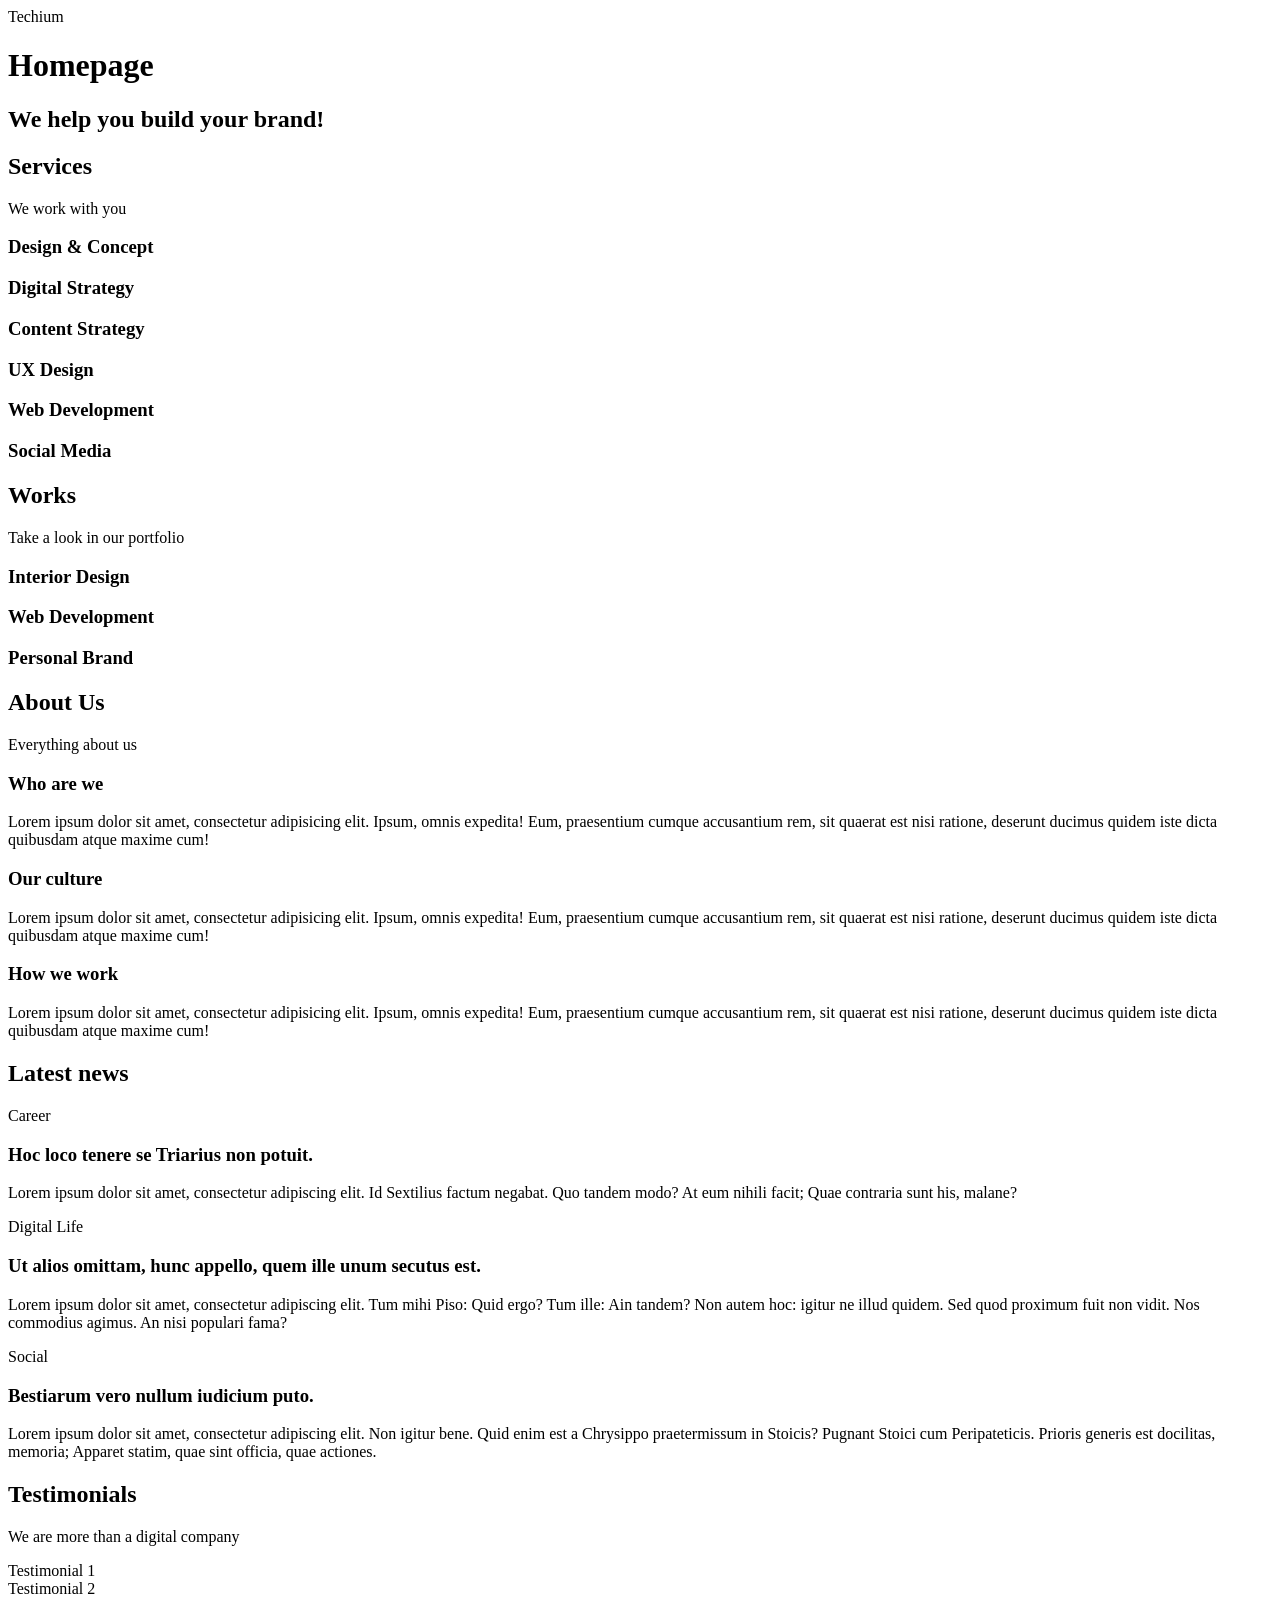
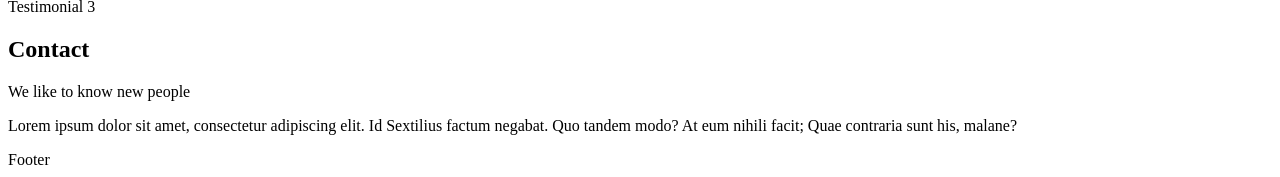
<file: 0x00-html_advanced/15-index.html>
<!DOCTYPE html>
<html lang="en" dir="ltr">
<head>
  <meta charset="UTF-8">
  <meta name="viewport" content="width=device-width, initial-scale=1.0 viewport-fit=cover">
  <title>Homepage - Techium</title>
  <meta name="description" content="Techium is a digital agency">
  <link rel="icon" type="image/x-icon" href="./favicon.ico">
  <link rel="icon" type="image/png" href="./favicon.png">
</head>
<body>
<header>
  <div>
    <span>Techium</span>
    <nav></nav>
  </div>
</header>
<main>
  <h1>Homepage</h1>
  <section>
    <div>
      <h2>We help you build your brand!</h2>
    </div>
  </section>
  <section>
    <div>
      <h2>Services</h2>
      <p>We work with you</p>
      <h3>Design & Concept</h3>
      <h3>Digital Strategy</h3>
      <h3>Content Strategy</h3>
      <h3>UX Design</h3>
      <h3>Web Development</h3>
      <h3>Social Media</h3>
    </div>
  </section>
  <section>
    <div>
      <h2>Works</h2>
      <p>Take a look in our portfolio</p>
      <article>
        <h3>Interior Design</h3>
      </article>
      <article>
        <h3>Web Development</h3>
      </article>
      <article>
        <h3>Personal Brand</h3>
      </article>
    </div>
  </section>
  <section>
    <div>
      <h2>About Us</h2>
      <p>Everything about us</p>
      <h3>Who are we</h3>
      <p>Lorem ipsum dolor sit amet, consectetur adipisicing elit. Ipsum, omnis expedita! Eum, praesentium cumque accusantium rem, sit quaerat est nisi ratione, deserunt ducimus quidem iste dicta quibusdam atque maxime cum!</p>
      <h3>Our culture</h3>
      <p>Lorem ipsum dolor sit amet, consectetur adipisicing elit. Ipsum, omnis expedita! Eum, praesentium cumque accusantium rem, sit quaerat est nisi ratione, deserunt ducimus quidem iste dicta quibusdam atque maxime cum!</p>
      <h3>How we work</h3>
      <p>Lorem ipsum dolor sit amet, consectetur adipisicing elit. Ipsum, omnis expedita! Eum, praesentium cumque accusantium rem, sit quaerat est nisi ratione, deserunt ducimus quidem iste dicta quibusdam atque maxime cum!</p>
    </div>
  </section>
  <section>
    <div>
      <h2>Latest news</h2>
      <article>
        <p>Career</p>
        <h3>Hoc loco tenere se Triarius non potuit.</h3>
        <p>Lorem ipsum dolor sit amet, consectetur adipiscing elit. Id Sextilius factum negabat. Quo tandem modo? At eum nihili facit; Quae contraria sunt his, malane?</p>
      </article>
      <article>
        <p>Digital Life</p>
        <h3>Ut alios omittam, hunc appello, quem ille unum secutus est.</h3>
        <p>Lorem ipsum dolor sit amet, consectetur adipiscing elit. Tum mihi Piso: Quid ergo? Tum ille: Ain tandem? Non autem hoc: igitur ne illud quidem. Sed quod proximum fuit non vidit. Nos commodius agimus. An nisi populari fama?</p>
      </article>
      <article>
        <p>Social</p>
        <h3>Bestiarum vero nullum iudicium puto.</h3>
        <p>Lorem ipsum dolor sit amet, consectetur adipiscing elit. Non igitur bene. Quid enim est a Chrysippo praetermissum in Stoicis? Pugnant Stoici cum Peripateticis. Prioris generis est docilitas, memoria; Apparet statim, quae sint officia, quae actiones.</p>
      </article>
    </div>
  </section>
  <section>
    <div>
      <h2>Testimonials</h2>
      <p>We are more than a digital company</p>
      <article>Testimonial 1</article>
      <article>Testimonial 2</article>
      <article>Testimonial 3</article>
    </div>
  </section>
  <section>
    <div>
      <h2>Contact</h2>
      <p>We like to know new people</p>
      <p>Lorem ipsum dolor sit amet, consectetur adipiscing elit. Id Sextilius factum negabat. Quo tandem modo? At eum nihili facit; Quae contraria sunt his, malane?</p>
    </div>
  </section>
</main>
<footer>
  <div>
    Footer
  </div>
</footer>
</body>
</html>
</file>
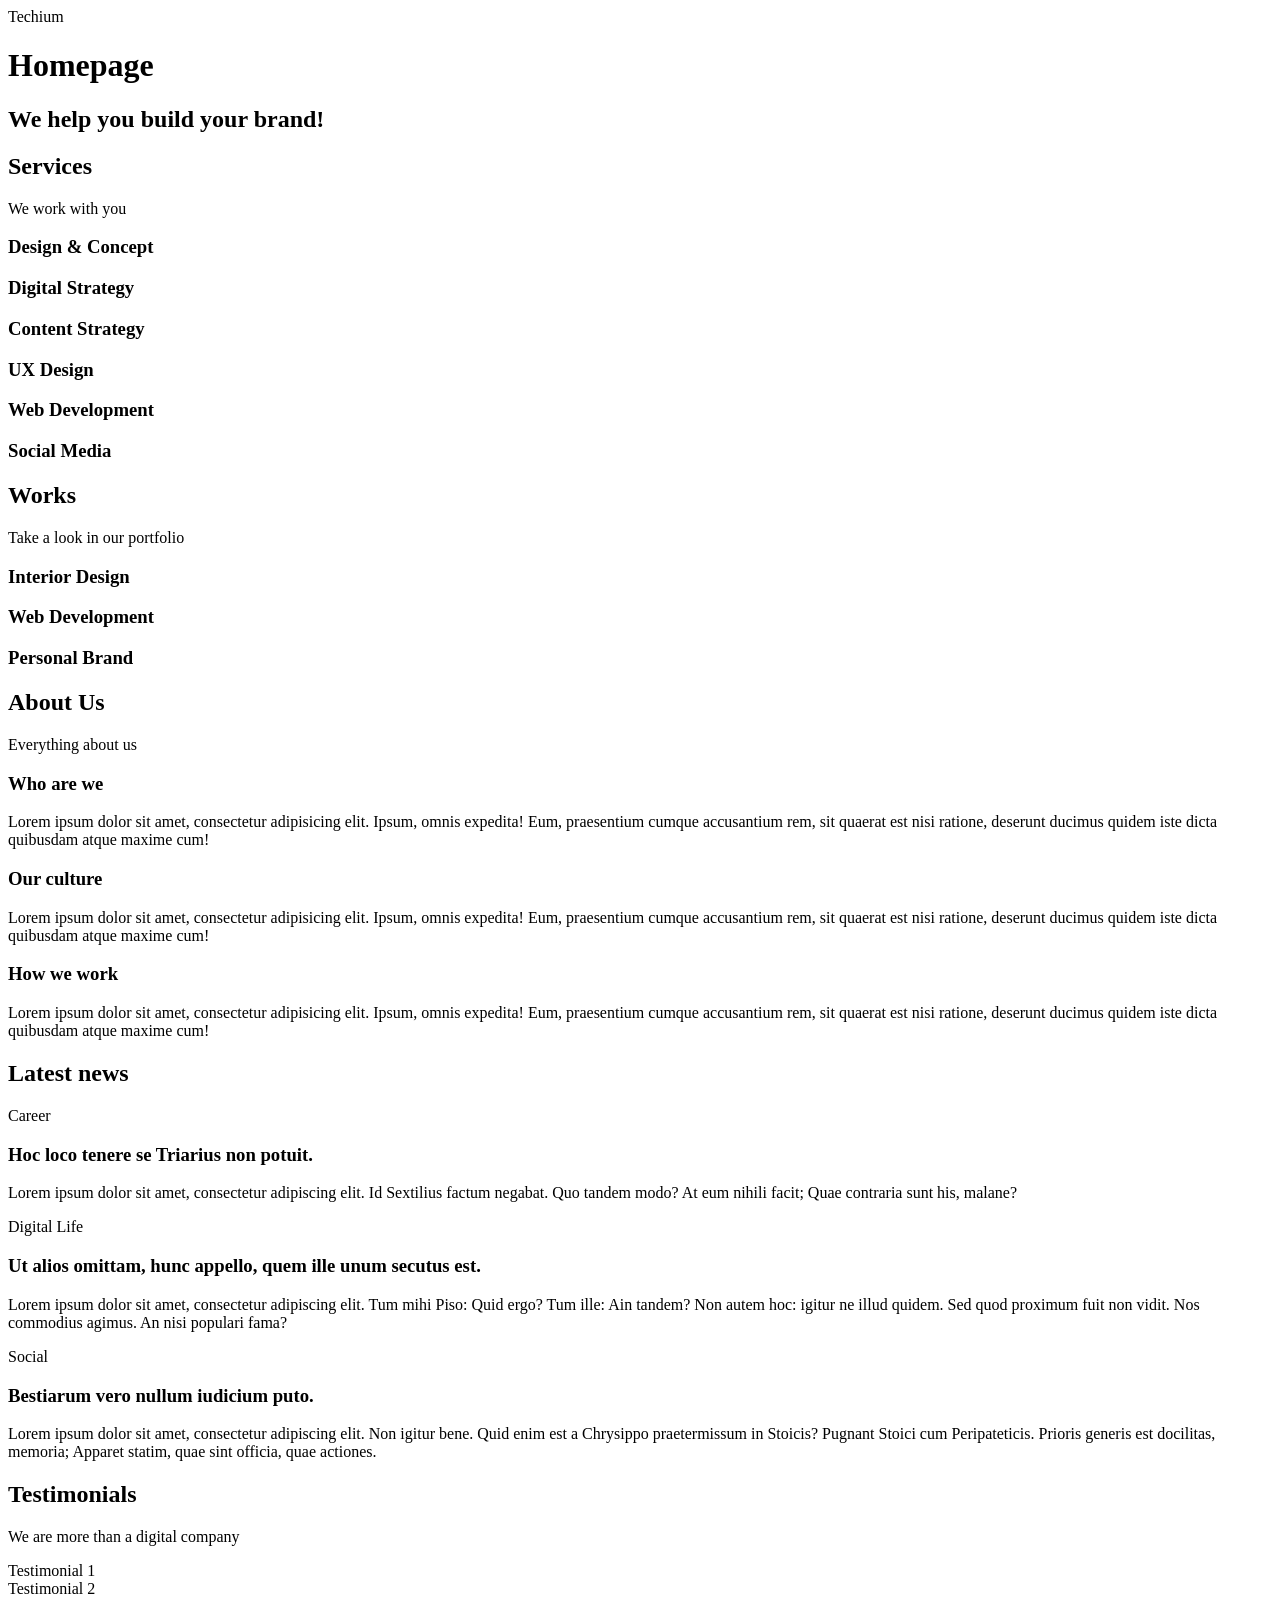
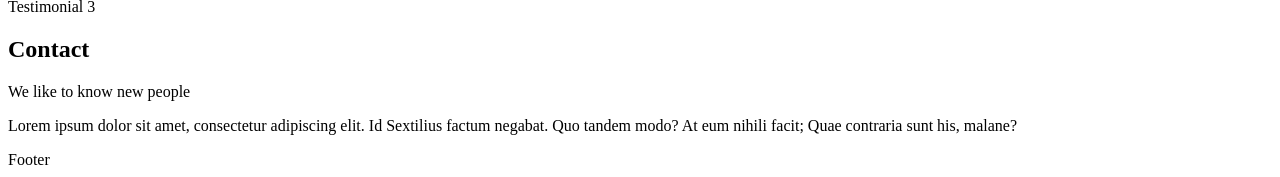
<file: 0x00-html_advanced/16-index.html>
<!DOCTYPE html>
<html lang="en" dir="ltr">
<head>
  <meta charset="UTF-8">
  <meta name="viewport" content="width=device-width, initial-scale=1.0 viewport-fit=cover">
  <title>Homepage - Techium</title>
  <meta name="description" content="Techium is a digital agency">
  <link rel="icon" type="image/x-icon" href="./favicon.ico">
  <link rel="icon" type="image/png" href="./favicon.png">
</head>
<body>
<header>
  <div>
    <span>Techium</span>
    <nav></nav>
  </div>
</header>
<main>
  <h1>Homepage</h1>
  <section>
    <div>
      <h2>We help you build your brand!</h2>
    </div>
  </section>
  <section>
    <div>
      <header>
        <h2>Services</h2>
        <p>We work with you</p>
      </header>
      <div>
        <h3>Design & Concept</h3>
        <h3>Digital Strategy</h3>
        <h3>Content Strategy</h3>
        <h3>UX Design</h3>
        <h3>Web Development</h3>
        <h3>Social Media</h3>
      </div>
    </div>
  </section>
  <section>
    <div>
      <header>
        <h2>Works</h2>
        <p>Take a look in our portfolio</p>
      </header>
      <div>
        <article>
          <h3>Interior Design</h3>
        </article>
        <article>
          <h3>Web Development</h3>
        </article>
        <article>
          <h3>Personal Brand</h3>
        </article>
      </div>
    </div>
  </section>
  <section>
    <div>
      <header>
        <h2>About Us</h2>
        <p>Everything about us</p>
      </header>
      <div>
        <h3>Who are we</h3>
        <p>Lorem ipsum dolor sit amet, consectetur adipisicing elit. Ipsum, omnis expedita! Eum, praesentium cumque accusantium rem, sit quaerat est nisi ratione, deserunt ducimus quidem iste dicta quibusdam atque maxime cum!</p>
        <h3>Our culture</h3>
        <p>Lorem ipsum dolor sit amet, consectetur adipisicing elit. Ipsum, omnis expedita! Eum, praesentium cumque accusantium rem, sit quaerat est nisi ratione, deserunt ducimus quidem iste dicta quibusdam atque maxime cum!</p>
        <h3>How we work</h3>
        <p>Lorem ipsum dolor sit amet, consectetur adipisicing elit. Ipsum, omnis expedita! Eum, praesentium cumque accusantium rem, sit quaerat est nisi ratione, deserunt ducimus quidem iste dicta quibusdam atque maxime cum!</p>
      </div>
    </div>
  </section>
  <section>
    <div>
      <header>
        <h2>Latest news</h2>
      </header>
      <div>
        <article>
          <p>Career</p>
          <h3>Hoc loco tenere se Triarius non potuit.</h3>
          <p>Lorem ipsum dolor sit amet, consectetur adipiscing elit. Id Sextilius factum negabat. Quo tandem modo? At eum nihili facit; Quae contraria sunt his, malane?</p>
        </article>
        <article>
          <p>Digital Life</p>
          <h3>Ut alios omittam, hunc appello, quem ille unum secutus est.</h3>
          <p>Lorem ipsum dolor sit amet, consectetur adipiscing elit. Tum mihi Piso: Quid ergo? Tum ille: Ain tandem? Non autem hoc: igitur ne illud quidem. Sed quod proximum fuit non vidit. Nos commodius agimus. An nisi populari fama?</p>
        </article>
        <article>
          <p>Social</p>
          <h3>Bestiarum vero nullum iudicium puto.</h3>
          <p>Lorem ipsum dolor sit amet, consectetur adipiscing elit. Non igitur bene. Quid enim est a Chrysippo praetermissum in Stoicis? Pugnant Stoici cum Peripateticis. Prioris generis est docilitas, memoria; Apparet statim, quae sint officia, quae actiones.</p>
        </article>
      </div>
    </div>
  </section>
  <section>
    <div>
      <header>
        <h2>Testimonials</h2>
        <p>We are more than a digital company</p>
      </header>
      <div>
        <article>Testimonial 1</article>
        <article>Testimonial 2</article>
        <article>Testimonial 3</article>
      </div>
    </div>
  </section>
  <section>
    <div>
      <header>
        <h2>Contact</h2>
        <p>We like to know new people</p>
      </header>
      <div>
        <p>Lorem ipsum dolor sit amet, consectetur adipiscing elit. Id Sextilius factum negabat. Quo tandem modo? At eum nihili facit; Quae contraria sunt his, malane?</p>
      </div>
    </div>
  </section>
</main>
<footer>
  <div>Footer</div>
</footer>
</body>
</html>
</file>
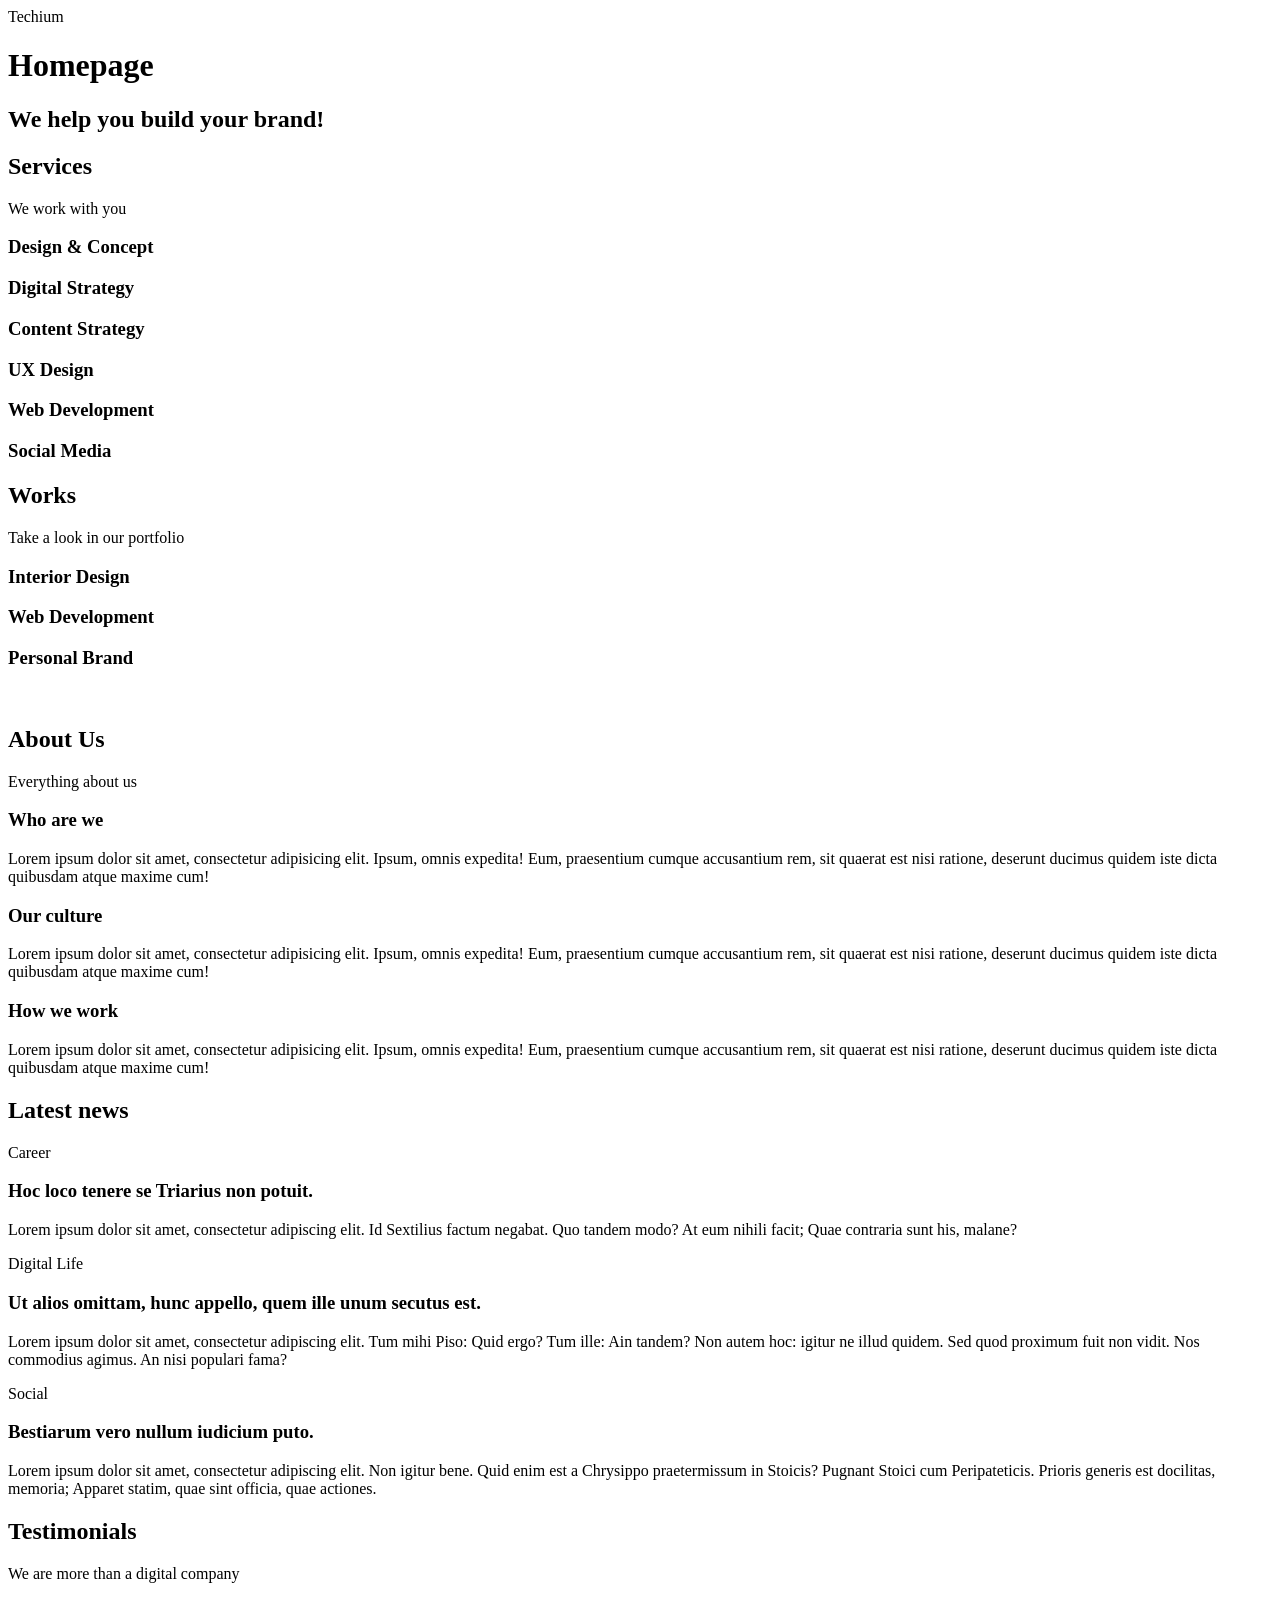
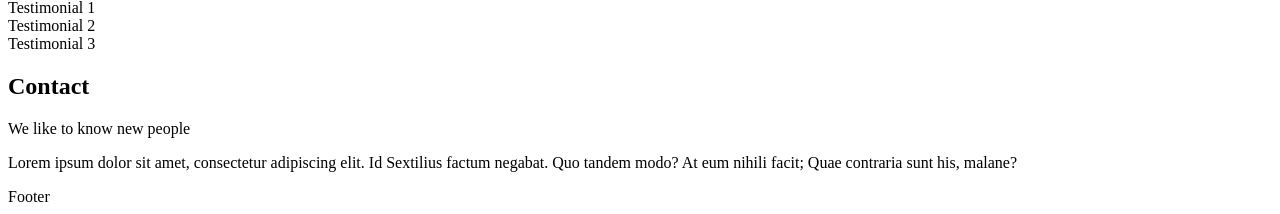
<file: 0x00-html_advanced/17-index.html>
<!DOCTYPE html>
<html lang="en" dir="ltr">
<head>
  <meta charset="UTF-8">
  <meta name="viewport" content="width=device-width, initial-scale=1.0 viewport-fit=cover">
  <title>Homepage - Techium</title>
  <meta name="description" content="Techium is a digital agency">
  <link rel="icon" type="image/x-icon" href="./favicon.ico">
  <link rel="icon" type="image/png" href="./favicon.png">
</head>
<body>
<!-- Header -->
<header>
  <div>
    <span>Techium</span>
    <nav></nav>
  </div>
</header>
<!-- Main -->
<main>
  <h1>Homepage</h1>
  <!-- Hero section -->
  <section>
    <div>
      <h2>We help you build your brand!</h2>
    </div>
  </section>
  <!-- Services section -->
  <section>
    <div>
      <header>
        <h2>Services</h2>
        <p>We work with you</p>
      </header>
      <div>
        <h3>Design & Concept</h3>
        <h3>Digital Strategy</h3>
        <h3>Content Strategy</h3>
        <h3>UX Design</h3>
        <h3>Web Development</h3>
        <h3>Social Media</h3>
      </div>
    </div>
  </section>
  <!-- Works section -->
  <section>
    <div>
      <header>
        <h2>Works</h2>
        <p>Take a look in our portfolio</p>
      </header>
      <div>
        <article>
          <h3>Interior Design</h3>
        </article>
        <article>
          <h3>Web Development</h3>
        </article>
        <article>
          <h3>Personal Brand</h3>
        </article>
      </div>
    </div>
  </section>
  <br>
  <!-- About Us section -->
  <section>
    <div>
      <header>
        <h2>About Us</h2>
        <p>Everything about us</p>
      </header>
      <div>
        <h3>Who are we</h3>
        <p>Lorem ipsum dolor sit amet, consectetur adipisicing elit. Ipsum, omnis expedita! Eum, praesentium cumque accusantium rem, sit quaerat est nisi ratione, deserunt ducimus quidem iste dicta quibusdam atque maxime cum!</p>
        <h3>Our culture</h3>
        <p>Lorem ipsum dolor sit amet, consectetur adipisicing elit. Ipsum, omnis expedita! Eum, praesentium cumque accusantium rem, sit quaerat est nisi ratione, deserunt ducimus quidem iste dicta quibusdam atque maxime cum!</p>
        <h3>How we work</h3>
        <p>Lorem ipsum dolor sit amet, consectetur adipisicing elit. Ipsum, omnis expedita! Eum, praesentium cumque accusantium rem, sit quaerat est nisi ratione, deserunt ducimus quidem iste dicta quibusdam atque maxime cum!</p>
      </div>
    </div>
  </section>
  <!-- Latest news section -->
  <section>
    <div>
      <header>
        <h2>Latest news</h2>
      </header>
      <div>
        <article>
          <p>Career</p>
          <h3>Hoc loco tenere se Triarius non potuit.</h3>
          <p>Lorem ipsum dolor sit amet, consectetur adipiscing elit. Id Sextilius factum negabat. Quo tandem modo? At eum nihili facit; Quae contraria sunt his, malane?</p>
        </article>
        <article>
          <p>Digital Life</p>
          <h3>Ut alios omittam, hunc appello, quem ille unum secutus est.</h3>
          <p>Lorem ipsum dolor sit amet, consectetur adipiscing elit. Tum mihi Piso: Quid ergo? Tum ille: Ain tandem? Non autem hoc: igitur ne illud quidem. Sed quod proximum fuit non vidit. Nos commodius agimus. An nisi populari fama?</p>
        </article>
        <article>
          <p>Social</p>
          <h3>Bestiarum vero nullum iudicium puto.</h3>
          <p>Lorem ipsum dolor sit amet, consectetur adipiscing elit. Non igitur bene. Quid enim est a Chrysippo praetermissum in Stoicis? Pugnant Stoici cum Peripateticis. Prioris generis est docilitas, memoria; Apparet statim, quae sint officia, quae actiones.</p>
        </article>
      </div>
    </div>
  </section>
  <!-- Testimonials section -->
  <section>
    <div>
      <header>
        <h2>Testimonials</h2>
        <p>We are more than a digital company</p>
      </header>
      <div>
        <article>Testimonial 1</article>
        <article>Testimonial 2</article>
        <article>Testimonial 3</article>
      </div>
    </div>
  </section>
  <!-- Contact section -->
  <section>
    <div>
      <header>
        <h2>Contact</h2>
        <p>We like to know new people</p>
      </header>
      <div>
        <p>Lorem ipsum dolor sit amet, consectetur adipiscing elit. Id Sextilius factum negabat. Quo tandem modo? At eum nihili facit; Quae contraria sunt his, malane?</p>
      </div>
    </div>
  </section>
</main>
<!-- Footer -->
<footer>
  <div>
    Footer
  </div>
</footer>
</body>
</html>
</file>
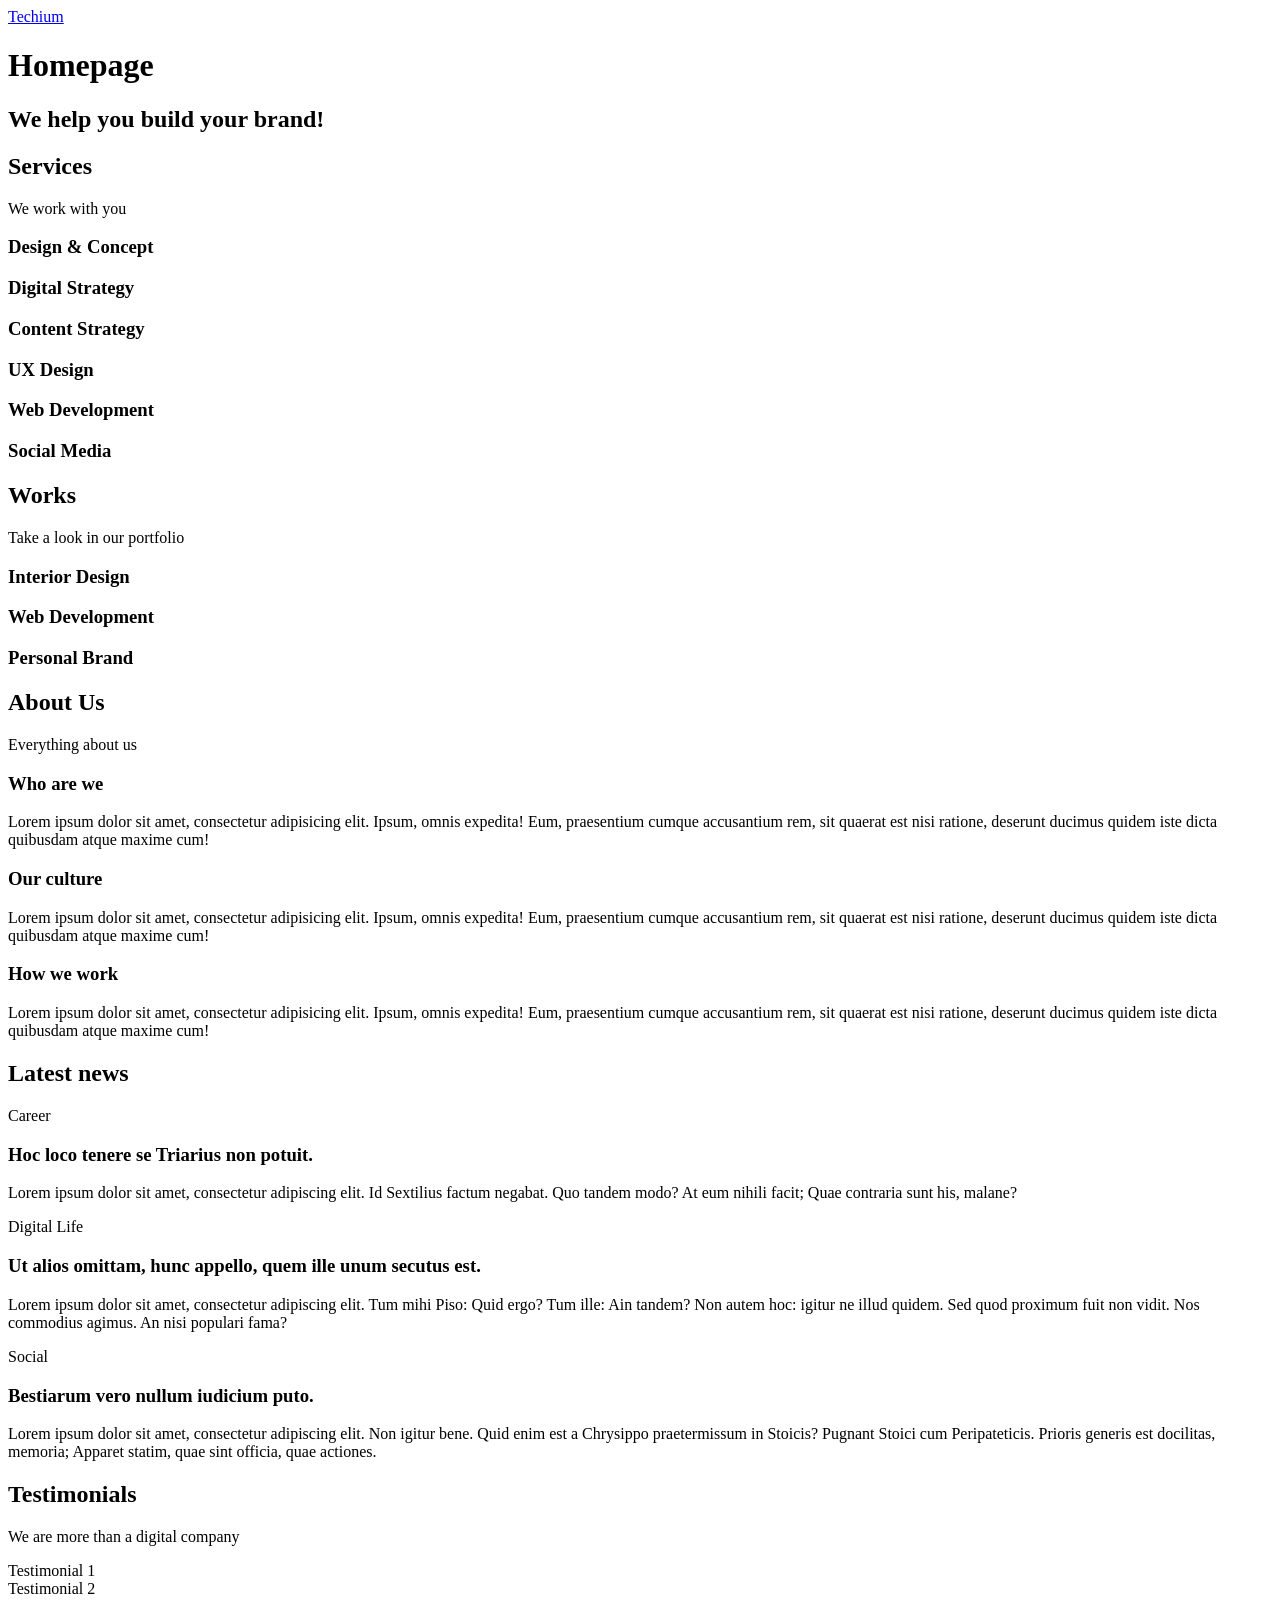
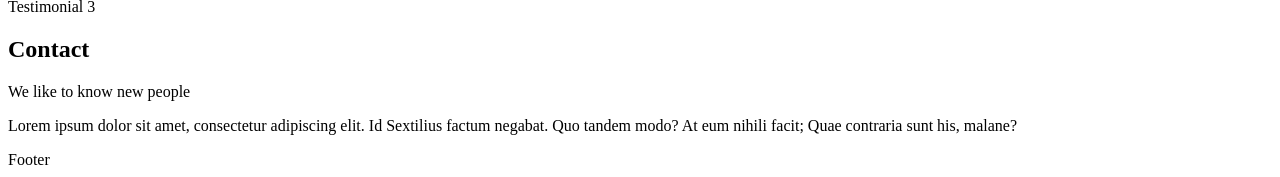
<file: 0x00-html_advanced/18-index.html>
<!DOCTYPE html>
<html lang="en" dir="ltr">
<head>
  <meta charset="UTF-8">
  <meta name="viewport" content="width=device-width, initial-scale=1.0 viewport-fit=cover">
  <title>Homepage - Techium</title>
  <meta name="description" content="Techium is a digital agency">
  <link rel="icon" type="image/x-icon" href="./favicon.ico">
  <link rel="icon" type="image/png" href="./favicon.png">
</head>
<body>
<!-- Header -->
<header>
  <div>
    <div><a href="/"><span>Techium</span></a></div>
    <nav></nav>
  </div>
</header>
<!-- Main -->
<main>
  <h1>Homepage</h1>
  <!-- Hero section -->
  <section>
    <div>
      <h2>We help you build your brand!</h2>
    </div>
  </section>
  <!-- Services section -->
  <section>
    <div>
      <header>
        <h2>Services</h2>
        <p>We work with you</p>
      </header>
      <div>
        <h3>Design & Concept</h3>
        <h3>Digital Strategy</h3>
        <h3>Content Strategy</h3>
        <h3>UX Design</h3>
        <h3>Web Development</h3>
        <h3>Social Media</h3>
      </div>
    </div>
  </section>
  <!-- Works section -->
  <section>
    <div>
      <header>
        <h2>Works</h2>
        <p>Take a look in our portfolio</p>
      </header>
      <div>
        <article>
          <h3>Interior Design</h3>
        </article>
        <article>
          <h3>Web Development</h3>
        </article>
        <article>
          <h3>Personal Brand</h3>
        </article>
      </div>
    </div>
  </section>
  <!-- About Us section -->
  <section>
    <div>
      <header>
        <h2>About Us</h2>
        <p>Everything about us</p>
      </header>
      <div>
        <h3>Who are we</h3>
        <p>Lorem ipsum dolor sit amet, consectetur adipisicing elit. Ipsum, omnis expedita! Eum, praesentium cumque accusantium rem, sit quaerat est nisi ratione, deserunt ducimus quidem iste dicta quibusdam atque maxime cum!</p>
        <h3>Our culture</h3>
        <p>Lorem ipsum dolor sit amet, consectetur adipisicing elit. Ipsum, omnis expedita! Eum, praesentium cumque accusantium rem, sit quaerat est nisi ratione, deserunt ducimus quidem iste dicta quibusdam atque maxime cum!</p>
        <h3>How we work</h3>
        <p>Lorem ipsum dolor sit amet, consectetur adipisicing elit. Ipsum, omnis expedita! Eum, praesentium cumque accusantium rem, sit quaerat est nisi ratione, deserunt ducimus quidem iste dicta quibusdam atque maxime cum!</p>
      </div>
    </div>
  </section>
  <!-- Latest news section -->
  <section>
    <div>
      <header>
        <h2>Latest news</h2>
      </header>
      <div>
        <article>
          <p>Career</p>
          <h3>Hoc loco tenere se Triarius non potuit.</h3>
          <p>Lorem ipsum dolor sit amet, consectetur adipiscing elit. Id Sextilius factum negabat. Quo tandem modo? At eum nihili facit; Quae contraria sunt his, malane?</p>
        </article>
        <article>
          <p>Digital Life</p>
          <h3>Ut alios omittam, hunc appello, quem ille unum secutus est.</h3>
          <p>Lorem ipsum dolor sit amet, consectetur adipiscing elit. Tum mihi Piso: Quid ergo? Tum ille: Ain tandem? Non autem hoc: igitur ne illud quidem. Sed quod proximum fuit non vidit. Nos commodius agimus. An nisi populari fama?</p>
        </article>
        <article>
          <p>Social</p>
          <h3>Bestiarum vero nullum iudicium puto.</h3>
          <p>Lorem ipsum dolor sit amet, consectetur adipiscing elit. Non igitur bene. Quid enim est a Chrysippo praetermissum in Stoicis? Pugnant Stoici cum Peripateticis. Prioris generis est docilitas, memoria; Apparet statim, quae sint officia, quae actiones.</p>
        </article>
      </div>
    </div>
  </section>
  <!-- Testimonials section -->
  <section>
    <div>
      <header>
        <h2>Testimonials</h2>
        <p>We are more than a digital company</p>
      </header>
      <div>
        <article>Testimonial 1</article>
        <article>Testimonial 2</article>
        <article>Testimonial 3</article>
      </div>
    </div>
  </section>
  <!-- Contact section -->
  <section>
    <div>
      <header>
        <h2>Contact</h2>
        <p>We like to know new people</p>
      </header>
      <div>
        <p>Lorem ipsum dolor sit amet, consectetur adipiscing elit. Id Sextilius factum negabat. Quo tandem modo? At eum nihili facit; Quae contraria sunt his, malane?</p>
      </div>
    </div>
  </section>
</main>
<footer>
  <div>
    Footer
  </div>
</footer>
</body>
</html>
</file>
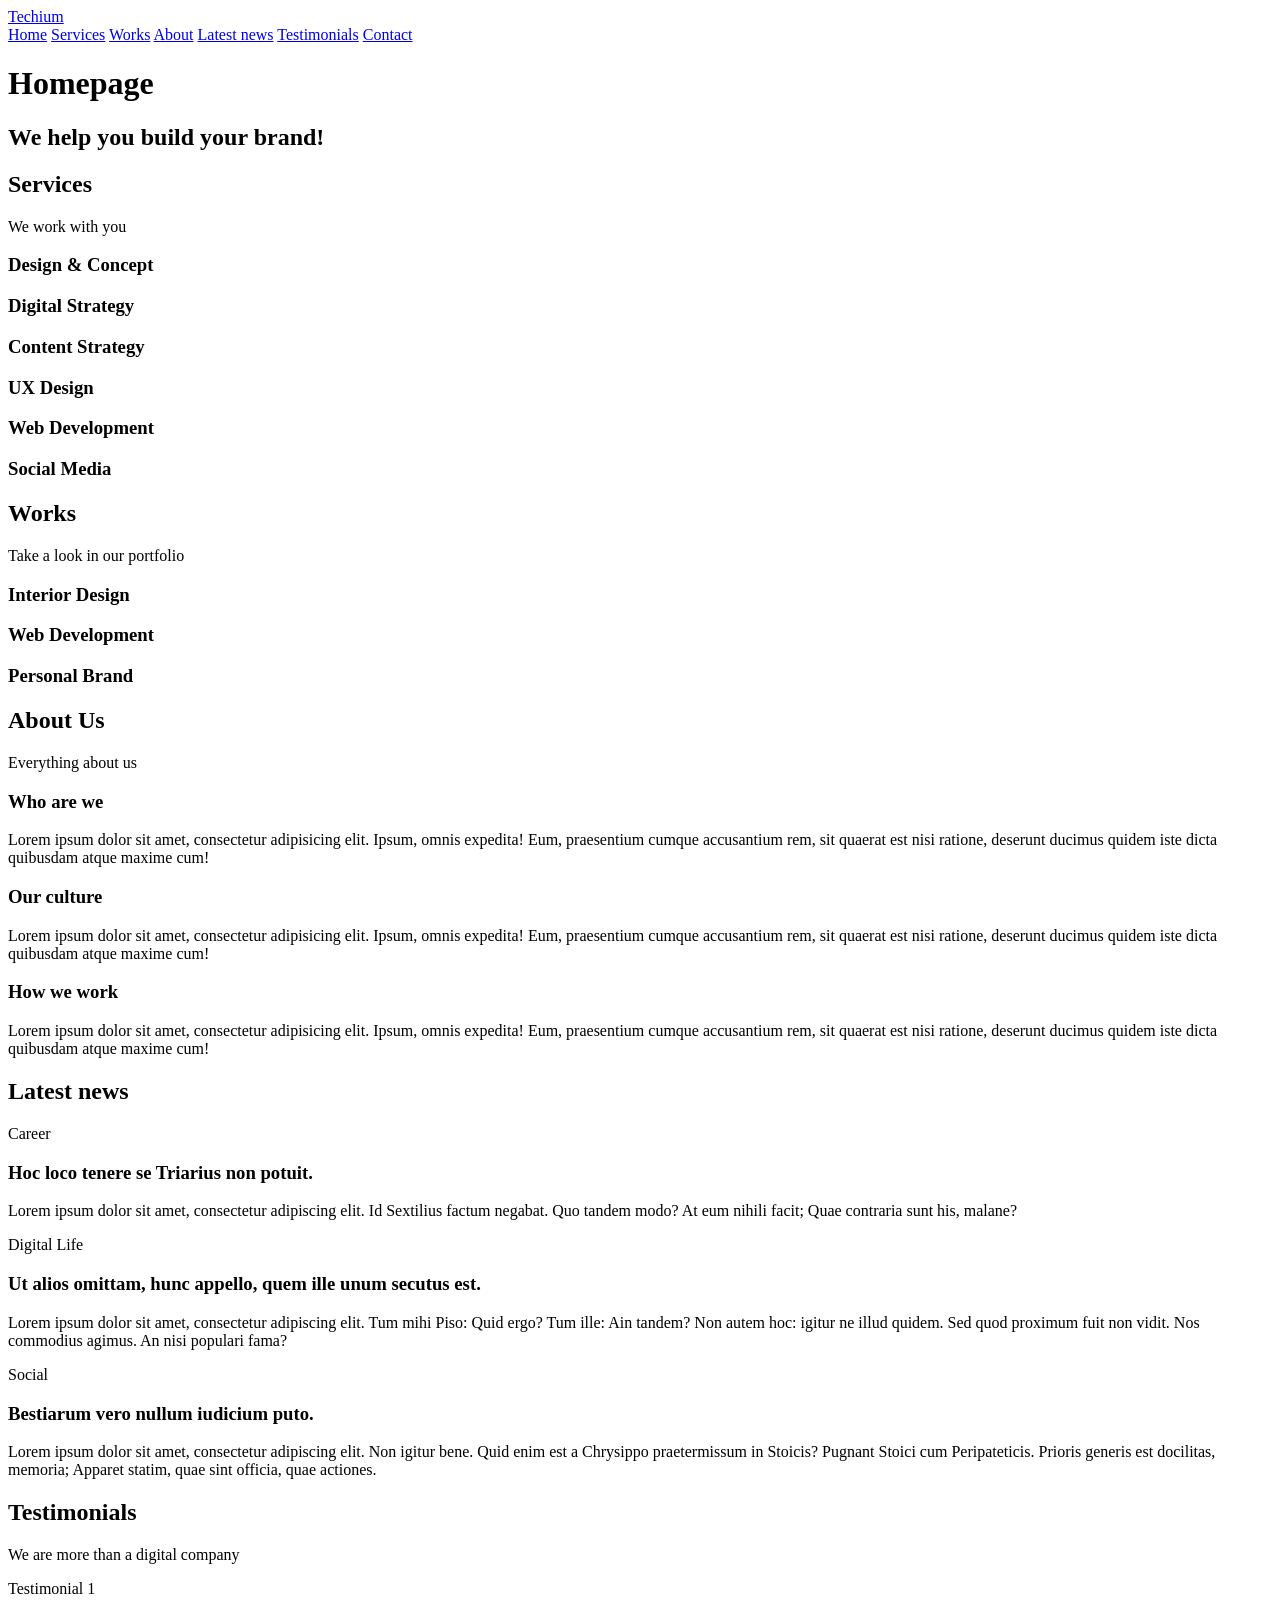
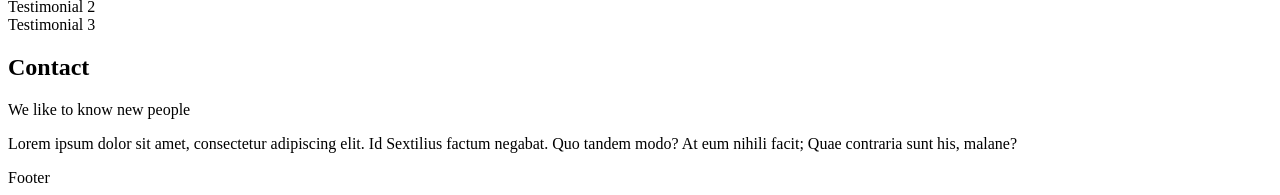
<file: 0x00-html_advanced/20-index.html>
<!DOCTYPE html>
<html lang="en" dir="ltr">
<head>
  <meta charset="UTF-8">
  <meta name="viewport" content="width=device-width, initial-scale=1.0 viewport-fit=cover">
  <title>Homepage - Techium</title>
  <meta name="description" content="Techium is a digital agency">
  <link rel="icon" type="image/x-icon" href="./favicon.ico">
  <link rel="icon" type="image/png" href="./favicon.png">
</head>
<body>
<!-- Header -->
<header>
  <div>
    <div><a href="/"><span>Techium</span></a></div>
    <nav>
      <a href="/">Home</a>
      <a href="#services">Services</a>
      <a href="#works">Works</a>
      <a href="#about">About</a>
      <a href="#latest_news">Latest news</a>
      <a href="#testimonials">Testimonials</a>
      <a href="#contact">Contact</a>
    </nav>
  </div>
</header>
<!-- Main -->
<main>
  <h1>Homepage</h1>
  <!-- Hero section -->
  <section>
    <div>
      <h2>We help you build your brand!</h2>
    </div>
  </section>
  <!-- Services section -->
  <section>
    <div>
      <header>
        <h2>Services</h2>
        <p>We work with you</p>
      </header>
      <div>
        <h3>Design & Concept</h3>
        <h3>Digital Strategy</h3>
        <h3>Content Strategy</h3>
        <h3>UX Design</h3>
        <h3>Web Development</h3>
        <h3>Social Media</h3>
      </div>
    </div>
  </section>
  <!-- Works section -->
  <section>
    <div>
      <header>
        <h2>Works</h2>
        <p>Take a look in our portfolio</p>
      </header>
      <div>
        <article>
          <h3>Interior Design</h3>
        </article>
        <article>
          <h3>Web Development</h3>
        </article>
        <article>
          <h3>Personal Brand</h3>
        </article>
      </div>
    </div>
  </section>
  <!-- About Us section -->
  <section>
    <div>
      <header>
        <h2>About Us</h2>
        <p>Everything about us</p>
      </header>
      <div>
        <h3>Who are we</h3>
        <p>Lorem ipsum dolor sit amet, consectetur adipisicing elit. Ipsum, omnis expedita! Eum, praesentium cumque accusantium rem, sit quaerat est nisi ratione, deserunt ducimus quidem iste dicta quibusdam atque maxime cum!</p>
        <h3>Our culture</h3>
        <p>Lorem ipsum dolor sit amet, consectetur adipisicing elit. Ipsum, omnis expedita! Eum, praesentium cumque accusantium rem, sit quaerat est nisi ratione, deserunt ducimus quidem iste dicta quibusdam atque maxime cum!</p>
        <h3>How we work</h3>
        <p>Lorem ipsum dolor sit amet, consectetur adipisicing elit. Ipsum, omnis expedita! Eum, praesentium cumque accusantium rem, sit quaerat est nisi ratione, deserunt ducimus quidem iste dicta quibusdam atque maxime cum!</p>
      </div>
    </div>
  </section>
  <!-- Lastest news section -->
  <section>
    <div>
      <header>
        <h2>Latest news</h2>
      </header>
      <div>
        <article>
          <p>Career</p>
          <h3>Hoc loco tenere se Triarius non potuit.</h3>
          <p>Lorem ipsum dolor sit amet, consectetur adipiscing elit. Id Sextilius factum negabat. Quo tandem modo? At eum nihili facit; Quae contraria sunt his, malane?</p>
        </article>
        <article>
          <p>Digital Life</p>
          <h3>Ut alios omittam, hunc appello, quem ille unum secutus est.</h3>
          <p>Lorem ipsum dolor sit amet, consectetur adipiscing elit. Tum mihi Piso: Quid ergo? Tum ille: Ain tandem? Non autem hoc: igitur ne illud quidem. Sed quod proximum fuit non vidit. Nos commodius agimus. An nisi populari fama?</p>
        </article>
        <article>
          <p>Social</p>
          <h3>Bestiarum vero nullum iudicium puto.</h3>
          <p>Lorem ipsum dolor sit amet, consectetur adipiscing elit. Non igitur bene. Quid enim est a Chrysippo praetermissum in Stoicis? Pugnant Stoici cum Peripateticis. Prioris generis est docilitas, memoria; Apparet statim, quae sint officia, quae actiones.</p>
        </article>
      </div>
    </div>
  </section>
  <!-- Testimonials section -->
  <section>
    <div>
      <header>
        <h2>Testimonials</h2>
        <p>We are more than a digital company</p>
      </header>
      <div>
        <article>Testimonial 1</article>
        <article>Testimonial 2</article>
        <article>Testimonial 3</article>
      </div>
    </div>
  </section>
  <!-- Contact section -->
  <section>
    <div>
      <header>
        <h2>Contact</h2>
        <p>We like to know new people</p>
      </header>
      <div>
        <p>Lorem ipsum dolor sit amet, consectetur adipiscing elit. Id Sextilius factum negabat. Quo tandem modo? At eum nihili facit; Quae contraria sunt his, malane?</p>
      </div>
    </div>
  </section>
</main>
<!-- Footer -->
<footer>
  <div>
    Footer
  </div>
</footer>
</body>
</html>
</file>
<file: 0x02-CSS_advanced/styles/32-style.css>
/*! normalize.css v8.0.1 | MIT License | github.com/necolas/normalize.css */html{line-height:1.15;-webkit-text-size-adjust:100%}body{margin:0}main{display:block}h1{font-size:2em;margin:.67em 0}hr{box-sizing:content-box;height:0;overflow:visible}pre{font-family:monospace,monospace;font-size:1em}a{background-color:transparent}abbr[title]{border-bottom:none;text-decoration:underline;text-decoration:underline dotted}b,strong{font-weight:bolder}code,kbd,samp{font-family:monospace,monospace;font-size:1em}small{font-size:80%}sub,sup{font-size:75%;line-height:0;position:relative;vertical-align:baseline}sub{bottom:-.25em}sup{top:-.5em}img{border-style:none}button,input,optgroup,select,textarea{font-family:inherit;font-size:100%;line-height:1.15;margin:0}button,input{overflow:visible}button,select{text-transform:none}[type=button],[type=reset],[type=submit],button{-webkit-appearance:button}[type=button]::-moz-focus-inner,[type=reset]::-moz-focus-inner,[type=submit]::-moz-focus-inner,button::-moz-focus-inner{border-style:none;padding:0}[type=button]:-moz-focusring,[type=reset]:-moz-focusring,[type=submit]:-moz-focusring,button:-moz-focusring{outline:1px dotted ButtonText}fieldset{padding:.35em .75em .625em}legend{box-sizing:border-box;color:inherit;display:table;max-width:100%;padding:0;white-space:normal}progress{vertical-align:baseline}textarea{overflow:auto}[type=checkbox],[type=radio]{box-sizing:border-box;padding:0}[type=number]::-webkit-inner-spin-button,[type=number]::-webkit-outer-spin-button{height:auto}[type=search]{-webkit-appearance:textfield;outline-offset:-2px}[type=search]::-webkit-search-decoration{-webkit-appearance:none}::-webkit-file-upload-button{-webkit-appearance:button;font:inherit}details{display:block}summary{display:list-item}template{display:none}[hidden]{display:none}
/*# sourceMappingURL=normalize.min.css.map */

:root {
    --color-primary: #d73953;
    --color-black: #090909;
    --color-white: #ffffff;
    --color-light-grey: #f3f3f3;
    --color-dark-grey: #353535;
    --text-color: var(--color-black);
    --font-family-base: 'Open Sans', 'Helvetica Neue', Helvetica, Arial, sans-serif;
    --font-family-title: 'Raleway', 'Helvetica Neue', Helvetica, Arial, sans-serif;
    --font-size-small: 1.2rem;
    --font-size-medium: 1.6rem;
    --font-size-large: 1.8rem;
    --font-size-x-large: 2.3rem;
    --font-size-xx-large: 4.8rem;
    --font-weight-regular: 400;
    --font-weight-bold: 700;
    --line-height-small: 1.2;
    --line-height-base: 1.5;
    --line-height-big: 1.8;
    --section-header-align: center;
    --section-tagline-transform: uppercase;
    --section-title-margin: 0;
    --section-title-color: var(--color-black);
    --section-padding: 5rem 0;
    --section-header-padding: 0 0 3rem;
    --section-body-padding: 0 0 3rem;
    --section-footer-padding: 3rem 0 0;
    --section-footer-align: center;
    --footer-padding: 5rem 0 1rem;
    --nav-item-font-family: var(--font-family-title);
    --nav-item-font-weight: var(--font-weight-bold);
    --nav-item-font-size: var(--font-size-medium);
    --nav-item-letter-spacing: 0.04rem;
    --nav-item-display: inline-block;
    --nav-item-margin: 0 0 3rem 0;
    --nav-item-link-hover: var(--color-white);
    --section-tagline-margin: 0;
    --button-display: inline-block;
    --button-padding: 1.5rem 3rem;
    --button-border: 0.2rem solid var(--color-primary);
    --button-color: var(--color-black);
    --button-text-decoration: none;
    --button-font-size: var(--font-size-large);
    --button-hover-color: var(--color-white);
    --button-hover-text-decoration: none;
    --button-hover-background: var(--color-primary);
    --header-padding: 4rem 0 0;
    --header-logo-position: relative;
    --header-logo-link-display: inline-block;
    --header-logo-link-position: absolute;
    --header-logo-link-top: -1rem;
    --header-logo-link-left: 0;
    --transition-duration: 0.3s;
    --transition-cubic-bezier: cubic-bezier(0.17, 0.67, 0, 1.01);
}

[data-section-theme="dark"] {
    --text-color: var(--color-white);
    --section-title-color: var(--color-white);
    background-color: var(--color-black);
    --button-color: var(--color-white);
}

*, *:before, *:after {
    box-sizing: border-box;
}

html {
      scroll-behavior: smooth;
      font-size: 62.5%;
}

body {
    color: var(--text-color);
    font-family: var(--font-family-base);
    font-size: var(--font-size-medium);
    font-weight: var(--font-weight-regular);
    line-height: var(--line-height-base);
}

h1, h2, h3, h4, h5, h6 {
    font-family: var(--font-family-title);
    font-weight: var(--font-weight-bold);
}

a:link {
    color: var(--text-color);
    text-decoration: none;
}

a:visited {
    font-style: italic;
}

a:hover {
    text-decoration: underline;
}

a:active {
    background-color: var(--color-light-grey);
}

.button {
    display: var(--button-display);
    padding: var(--button-padding);
    border: var(--button-border);
    font-size: var(--button-font-size);
    color: var(--button-color);
    text-decoration: var(--button-text-decoration);
}

.button:hover {
    color: var(--button-hover-color);
    text-decoration: var(--button-hover-text-decoration);
    background-color: var(--button-hover-background);
    transition-duration: var(--transition-duration);
    transition-property: color, background-color;
}

.visually-hidden {
    display: none;
}

.card-category {
    color: var(--color-primary);
}

.section {
    padding: var(--section-padding);
}

.section-header {
    text-align: var(--section-header-align);
    padding: var(--section-header-padding);
}

.section-body {
    padding: var(--section-body-padding);
}

.section-footer {
    padding: var(--section-footer-padding);
    text-align: var(--section-footer-align);
}

.section-title {
    font-family: var(--font-family-title);
    font-size: var(--font-size-xx-large);
    font-weight: var(--font-weight-bold);
    margin: var(--section-title-margin);
    color: var(--section-title-color);
}

.section-tagline {
    color: var(--color-primary);
    font-family: var(--font-family-title);
    text-transform: var(--section-tagline-transform);
    font-weight: var(--font-weight-bold);
    margin: var(--section-tagline-margin);
}

.container {
    width: 960px;
    margin-left: auto;
    margin-right: auto;
}

.footer {
    padding: var(--footer-padding);
}

.navbar-menu {
    float: right;
}

.nav {
    margin: 0;
    padding: 0;
    list-style-type: none;
    text-align: center;
}

.nav .nav-item {
    font-family: var(--nav-item-font-family);
    font-weight: var(--nav-item-font-weight);
    font-size: var(--nav-item-font-size);
    letter-spacing: var(--nav-item-letter-spacing);
    display: var(--nav-item-display);
    margin: var(--nav-item-margin);
}

.nav .nav-link {
    display: block;
    padding: 0.5rem 1rem;
}

.nav .nav-link:hover {
    color: var(--nav-item-link-hover);
}

.nav .nav-link::before {
    content: "";
    position: absolute;
    top: 0;
    left: 0;
    background-color: var(--color-white);
    width: 0;
    height: 0.2rem;
    transition: var(--transition-duration) var(--transition-cubic-bezier);
}

.nav .nav-item:hover .nav-link::before {
    background-color: var(--color-primary);
    width: 100%;
}

ul.row {
    margin: 0;
    padding: 0;
    list-style-type: none;
}

.col-1-3 {
    width: 33.33%;
}

.col-1-2 {
    width: 50%;
}

.footer-copyright {
    margin: 0;
    font-size: var(--font-size-small);
    color: var(--text-color);
}

.footer ul {
    text-align: right;
}

.row::after {
    content: '';
    display: table;
    clear: both;
}

[class^='col-'] {
    float: left;
    padding: 0.5rem;
}

.footer-address {
    color: var(--text-color);
}

.social-link {
    display: block;
}

.social-link > svg {
    fill: var(--text-color);
}

.card-services .card-title {
    margin: 0;
}

.card-services a {
    display: block;
    padding: 2rem;
    background-color: var(--color-light-grey);
}

.card-services a:hover {
    color: var(--color-white);
    background-color: var(--color-primary);
    text-decoration: none;
}

.card-testimonial {
    text-align: center;
}

.card-testimonial .card-avatar {
    border-radius: 50%;
    width: 10rem;
    height: 10rem;
}

.card-testimonial .card-quote cite {
    display: block;
    padding-top: 1rem;
    color: var(--color-primary);
}

.section-hero {
    background-size: 90rem auto;
}

.section-hero .section-title {
    margin-bottom: 5rem;
}

.section-hero .section-inner {
    padding: 10rem 40rem 2rem 0;
}

.header {
    padding: var(--header-padding);
}

.header-logo {
    position: var(--header-logo-position);
}

.header-logo a {
    display: var(--header-logo-link-display);
    position: var(--header-logo-link-position);
    top: var(--header-logo-link-top);
    left: var(--header-logo-link-left);
}

.card-work .card-outer {
    position: relative;
    overflow: hidden;
}

.card-work .card-image img {
    height: 30rem;
    width: 100%;
    object-fit: cover;
    vertical-align: bottom;
}

.card-work .card-inner {
    position: absolute;
    top: -0.1rem;
    left: -0.1rem;
    right: -0.1rem;
    z-index: 1;
    transition: var(--transition-duration) var(--transition-cubic-bezier);
}

.card-work:hover .card-inner {
    background-color: rgba(0, 0, 0, 0.7);
}

.card-work .card-title {
    text-align: center;
    margin: 0;
    opacity: 0;
    height: 100%;
    position: relative;
}

.card-work .card-title a {
    display: block;
    text-decoration: none;
    padding-top: 45%;
}

.card-work .card-title a::after {
    position: absolute;
    top: 0;
    right: 0;
    left: 0;
    bottom: 0;
    content: "";
}

.card-work:hover .card-title {
    opacity: 1;
}

.card-testimonial .card-quote {
    position: relative;
}

.card-testimonial .card-quote::before {
    content: "\201C";
    position: absolute;
    top: -4.5rem;
    left: -1rem;
    color: #efeded;
    font-size: 10rem;
    z-index: -1;
}

.card-work:hover .card-image {
    transform: scale(1.2);
    transition: var(--transition-duration) var(--transition-cubic-bezier);
}

.card-work:hover .card-outer {
    transform: scale(0.95);
}
</file>
